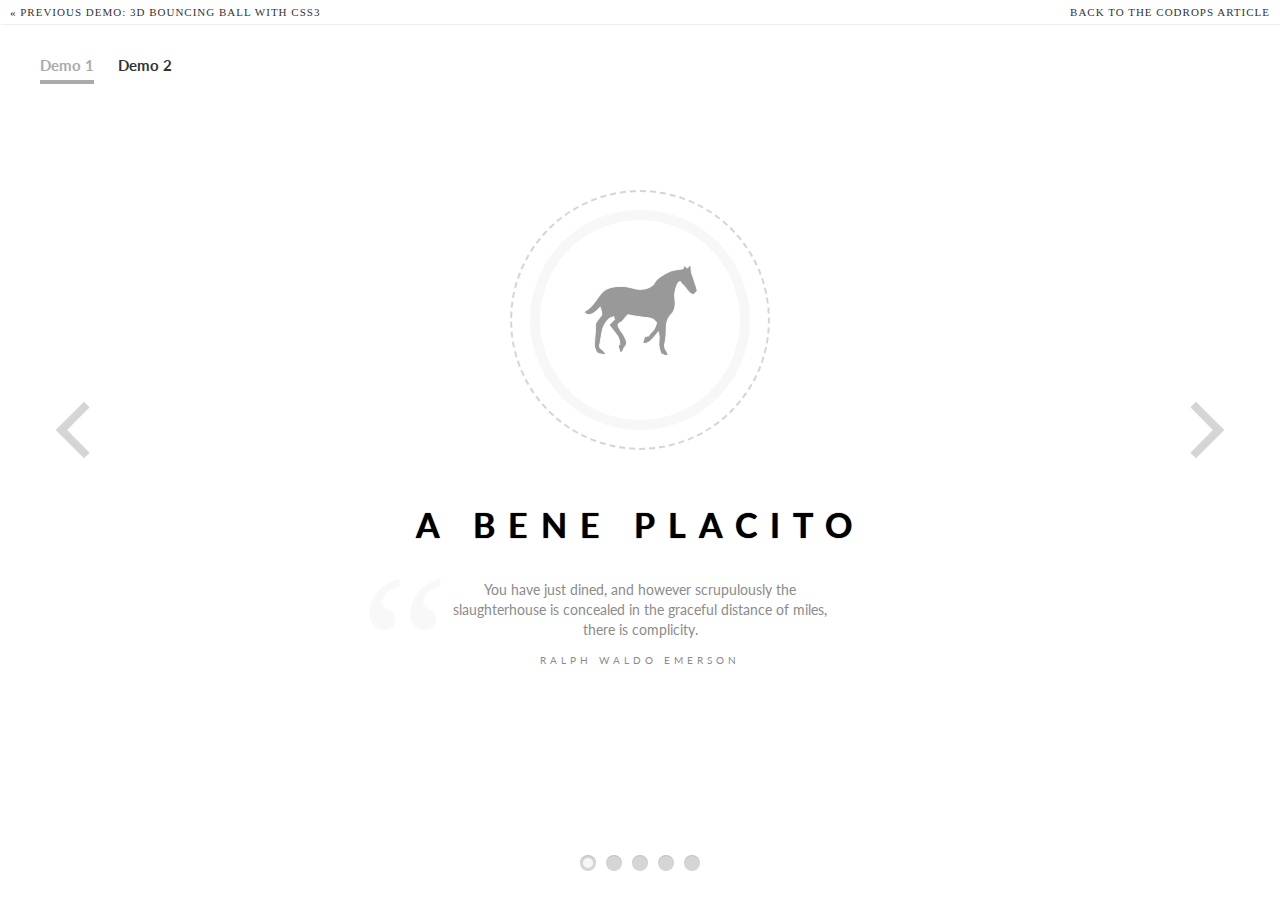
<file: js/FullscreenSlitSlider/index.html>
<!DOCTYPE html>
<html lang="en">
    <head>
		<meta charset="UTF-8" />
        <meta http-equiv="X-UA-Compatible" content="IE=edge,chrome=1"> 
        <title>Fullscreen Slit Slider with CSS3 and jQuery</title>
        <meta name="viewport" content="width=device-width, initial-scale=1.0"> 
        <meta name="description" content="Fullscreen Slit Slider with CSS3 and jQuery" />
        <meta name="keywords" content="slit slider, plugin, css3, transitions, jquery, fullscreen, autoplay" />
        <meta name="author" content="Codrops" />
        <link rel="shortcut icon" href="../favicon.ico"> 
		<link rel="stylesheet" type="text/css" href="css/demo.css" />
        <link rel="stylesheet" type="text/css" href="css/style.css" />
        <link rel="stylesheet" type="text/css" href="css/custom.css" />
		<script type="text/javascript" src="js/modernizr.custom.79639.js"></script>
		<noscript>
			<link rel="stylesheet" type="text/css" href="css/styleNoJS.css" />
		</noscript>
    </head>
    <body>
        
        <div class="container demo-1">
		
			<!-- Codrops top bar -->
            <div class="codrops-top clearfix">
                <a href="http://tympanus.net/Tutorials/CSS3BouncingBall/">
                    <strong>&laquo; Previous Demo: </strong>3D Bouncing Ball with CSS3
                </a>
                <span class="right">
                    <a href="http://tympanus.net/codrops/?p=9357">
                        <strong>Back to the Codrops Article</strong>
                    </a>
                </span>
                <div class="clr"></div>
            </div><!--/ Codrops top bar -->

            <nav class="codrops-demos">
				<a class="current-demo" href="index.html">Demo 1</a>
				<a href="index2.html">Demo 2</a>
			</nav>

            <div id="slider" class="sl-slider-wrapper">

				<div class="sl-slider">
				
					<div class="sl-slide bg-1" data-orientation="horizontal" data-slice1-rotation="-25" data-slice2-rotation="-25" data-slice1-scale="2" data-slice2-scale="2">
						<div class="sl-slide-inner">
							<div class="deco" data-icon="H"></div>
							<h2>A bene placito</h2>
							<blockquote><p>You have just dined, and however scrupulously the slaughterhouse is concealed in the graceful distance of miles, there is complicity.</p><cite>Ralph Waldo Emerson</cite></blockquote>
						</div>
					</div>
					
					<div class="sl-slide bg-2" data-orientation="vertical" data-slice1-rotation="10" data-slice2-rotation="-15" data-slice1-scale="1.5" data-slice2-scale="1.5">
						<div class="sl-slide-inner">
							<div class="deco" data-icon="q"></div>
							<h2>Regula aurea</h2>
							<blockquote><p>Until he extends the circle of his compassion to all living things, man will not himself find peace.</p><cite>Albert Schweitzer</cite></blockquote>
						</div>
					</div>
					
					<div class="sl-slide bg-3" data-orientation="horizontal" data-slice1-rotation="3" data-slice2-rotation="3" data-slice1-scale="2" data-slice2-scale="1">
						<div class="sl-slide-inner">
							<div class="deco" data-icon="O"></div>
							<h2>Dum spiro, spero</h2>
							<blockquote><p>Thousands of people who say they 'love' animals sit down once or twice a day to enjoy the flesh of creatures who have been utterly deprived of everything that could make their lives worth living and who endured the awful suffering and the terror of the abattoirs.</p><cite>Dame Jane Morris Goodall</cite></blockquote>
						</div>
					</div>
					
					<div class="sl-slide bg-4" data-orientation="vertical" data-slice1-rotation="-5" data-slice2-rotation="25" data-slice1-scale="2" data-slice2-scale="1">
						<div class="sl-slide-inner">
							<div class="deco" data-icon="I"></div>
							<h2>Donna nobis pacem</h2>
							<blockquote><p>The human body has no more need for cows' milk than it does for dogs' milk, horses' milk, or giraffes' milk.</p><cite>Michael Klaper M.D.</cite></blockquote>
						</div>
					</div>
					
					<div class="sl-slide bg-5" data-orientation="horizontal" data-slice1-rotation="-5" data-slice2-rotation="10" data-slice1-scale="2" data-slice2-scale="1">
						<div class="sl-slide-inner">
							<div class="deco" data-icon="t"></div>
							<h2>Acta Non Verba</h2>
							<blockquote><p>I think if you want to eat more meat you should kill it yourself and eat it raw so that you are not blinded by the hypocrisy of having it processed for you.</p><cite>Margi Clarke</cite></blockquote>
						</div>
					</div>
				</div><!-- /sl-slider -->
				
				<nav id="nav-arrows" class="nav-arrows">
					<span class="nav-arrow-prev">Previous</span>
					<span class="nav-arrow-next">Next</span>
				</nav>

				<nav id="nav-dots" class="nav-dots">
					<span class="nav-dot-current"></span>
					<span></span>
					<span></span>
					<span></span>
					<span></span>
				</nav>

			</div><!-- /slider-wrapper -->

        </div>
		<script type="text/javascript" src="http://ajax.googleapis.com/ajax/libs/jquery/1.8.2/jquery.min.js"></script>
		<script type="text/javascript" src="js/jquery.ba-cond.min.js"></script>
		<script type="text/javascript" src="js/jquery.slitslider.js"></script>
		<script type="text/javascript">	
			$(function() {
			
				var Page = (function() {

					var $navArrows = $( '#nav-arrows' ),
						$nav = $( '#nav-dots > span' ),
						slitslider = $( '#slider' ).slitslider( {
							onBeforeChange : function( slide, pos ) {

								$nav.removeClass( 'nav-dot-current' );
								$nav.eq( pos ).addClass( 'nav-dot-current' );

							}
						} ),

						init = function() {

							initEvents();
							
						},
						initEvents = function() {

							// add navigation events
							$navArrows.children( ':last' ).on( 'click', function() {

								slitslider.next();
								return false;

							} );

							$navArrows.children( ':first' ).on( 'click', function() {
								
								slitslider.previous();
								return false;

							} );

							$nav.each( function( i ) {
							
								$( this ).on( 'click', function( event ) {
									
									var $dot = $( this );
									
									if( !slitslider.isActive() ) {

										$nav.removeClass( 'nav-dot-current' );
										$dot.addClass( 'nav-dot-current' );
									
									}
									
									slitslider.jump( i + 1 );
									return false;
								
								} );
								
							} );

						};

						return { init : init };

				})();

				Page.init();

				/**
				 * Notes: 
				 * 
				 * example how to add items:
				 */

				/*
				
				var $items  = $('<div class="sl-slide sl-slide-color-2" data-orientation="horizontal" data-slice1-rotation="-5" data-slice2-rotation="10" data-slice1-scale="2" data-slice2-scale="1"><div class="sl-slide-inner bg-1"><div class="sl-deco" data-icon="t"></div><h2>some text</h2><blockquote><p>bla bla</p><cite>Margi Clarke</cite></blockquote></div></div>');
				
				// call the plugin's add method
				ss.add($items);

				*/
			
			});
		</script>
	</body>
</html>
</file>
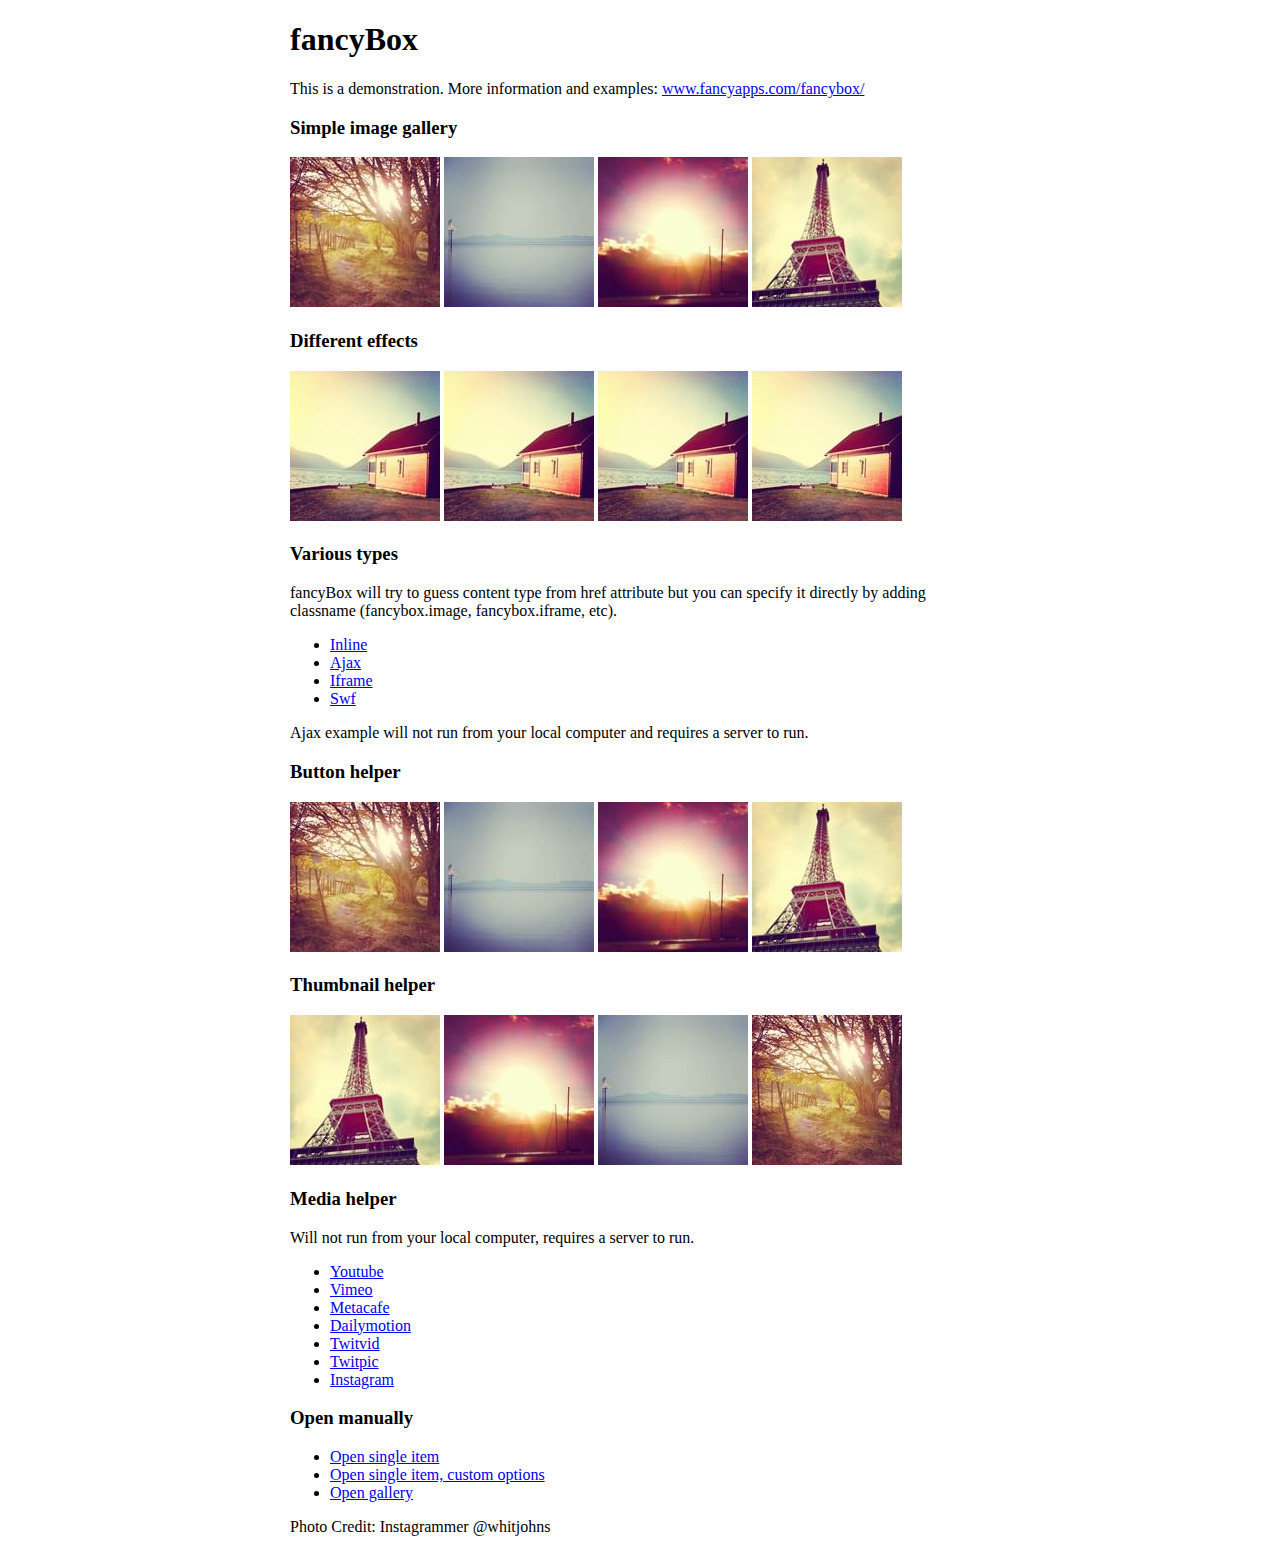
<file: js/fancybox/demo/index.html>
<!DOCTYPE html>
<html>
<head>
	<title>fancyBox - Fancy jQuery Lightbox Alternative | Demonstration</title>
	<meta http-equiv="Content-Type" content="text/html; charset=UTF-8" />

	<!-- Add jQuery library -->
	<script type="text/javascript" src="../lib/jquery-1.10.1.min.js"></script>

	<!-- Add mousewheel plugin (this is optional) -->
	<script type="text/javascript" src="../lib/jquery.mousewheel-3.0.6.pack.js"></script>

	<!-- Add fancyBox main JS and CSS files -->
	<script type="text/javascript" src="../source/jquery.fancybox.js?v=2.1.5"></script>
	<link rel="stylesheet" type="text/css" href="../source/jquery.fancybox.css?v=2.1.5" media="screen" />

	<!-- Add Button helper (this is optional) -->
	<link rel="stylesheet" type="text/css" href="../source/helpers/jquery.fancybox-buttons.css?v=1.0.5" />
	<script type="text/javascript" src="../source/helpers/jquery.fancybox-buttons.js?v=1.0.5"></script>

	<!-- Add Thumbnail helper (this is optional) -->
	<link rel="stylesheet" type="text/css" href="../source/helpers/jquery.fancybox-thumbs.css?v=1.0.7" />
	<script type="text/javascript" src="../source/helpers/jquery.fancybox-thumbs.js?v=1.0.7"></script>

	<!-- Add Media helper (this is optional) -->
	<script type="text/javascript" src="../source/helpers/jquery.fancybox-media.js?v=1.0.6"></script>

	<script type="text/javascript" href="fancybox.js"></script>
	<style type="text/css">
		.fancybox-custom .fancybox-skin {
			box-shadow: 0 0 50px #222;
		}

		body {
			max-width: 700px;
			margin: 0 auto;
		}
	</style>
</head>
<body>
	<h1>fancyBox</h1>

	<p>This is a demonstration. More information and examples: <a href="http://fancyapps.com/fancybox/">www.fancyapps.com/fancybox/</a></p>

	<h3>Simple image gallery</h3>
	<p>
		<a class="fancybox" href="1_b.jpg" data-fancybox-group="gallery" title="Lorem ipsum dolor sit amet"><img src="1_s.jpg" alt="" /></a>

		<a class="fancybox" href="2_b.jpg" data-fancybox-group="gallery" title="Etiam quis mi eu elit temp"><img src="2_s.jpg" alt="" /></a>

		<a class="fancybox" href="3_b.jpg" data-fancybox-group="gallery" title="Cras neque mi, semper leon"><img src="3_s.jpg" alt="" /></a>

		<a class="fancybox" href="4_b.jpg" data-fancybox-group="gallery" title="Sed vel sapien vel sem uno"><img src="4_s.jpg" alt="" /></a>
	</p>

	<h3>Different effects</h3>
	<p>
		<a class="fancybox-effects-a" href="5_b.jpg" title="Lorem ipsum dolor sit amet, consectetur adipiscing elit"><img src="5_s.jpg" alt="" /></a>

		<a class="fancybox-effects-b" href="5_b.jpg" title="Lorem ipsum dolor sit amet, consectetur adipiscing elit"><img src="5_s.jpg" alt="" /></a>

		<a class="fancybox-effects-c" href="5_b.jpg" title="Lorem ipsum dolor sit amet, consectetur adipiscing elit"><img src="5_s.jpg" alt="" /></a>

		<a class="fancybox-effects-d" href="5_b.jpg" title="Lorem ipsum dolor sit amet, consectetur adipiscing elit"><img src="5_s.jpg" alt="" /></a>
	</p>

	<h3>Various types</h3>
	<p>
		fancyBox will try to guess content type from href attribute but you can specify it directly by adding classname (fancybox.image, fancybox.iframe, etc).
	</p>
	<ul>
		<li><a class="fancybox" href="#inline1" title="Lorem ipsum dolor sit amet">Inline</a></li>
		<li><a class="fancybox fancybox.ajax" href="ajax.txt">Ajax</a></li>
		<li><a class="fancybox fancybox.iframe" href="iframe.html">Iframe</a></li>
		<li><a class="fancybox" href="http://www.adobe.com/jp/events/cs3_web_edition_tour/swfs/perform.swf">Swf</a></li>
	</ul>

	<div id="inline1" style="width:400px;display: none;">
		<h3>Etiam quis mi eu elit</h3>
		<p>
			Lorem ipsum dolor sit amet, consectetur adipiscing elit. Etiam quis mi eu elit tempor facilisis id et neque. Nulla sit amet sem sapien. Vestibulum imperdiet porta ante ac ornare. Nulla et lorem eu nibh adipiscing ultricies nec at lacus. Cras laoreet ultricies sem, at blandit mi eleifend aliquam. Nunc enim ipsum, vehicula non pretium varius, cursus ac tortor. Vivamus fringilla congue laoreet. Quisque ultrices sodales orci, quis rhoncus justo auctor in. Phasellus dui eros, bibendum eu feugiat ornare, faucibus eu mi. Nunc aliquet tempus sem, id aliquam diam varius ac. Maecenas nisl nunc, molestie vitae eleifend vel, iaculis sed magna. Aenean tempus lacus vitae orci posuere porttitor eget non felis. Donec lectus elit, aliquam nec eleifend sit amet, vestibulum sed nunc.
		</p>
	</div>

	<p>
		Ajax example will not run from your local computer and requires a server to run.
	</p>

	<h3>Button helper</h3>
	<p>
		<a class="fancybox-buttons" data-fancybox-group="button" href="1_b.jpg"><img src="1_s.jpg" alt="" /></a>

		<a class="fancybox-buttons" data-fancybox-group="button" href="2_b.jpg"><img src="2_s.jpg" alt="" /></a>

		<a class="fancybox-buttons" data-fancybox-group="button" href="3_b.jpg"><img src="3_s.jpg" alt="" /></a>

		<a class="fancybox-buttons" data-fancybox-group="button" href="4_b.jpg"><img src="4_s.jpg" alt="" /></a>
	</p>

	<h3>Thumbnail helper</h3>
	<p>
		<a class="fancybox-thumbs" data-fancybox-group="thumb" href="4_b.jpg"><img src="4_s.jpg" alt="" /></a>

		<a class="fancybox-thumbs" data-fancybox-group="thumb" href="3_b.jpg"><img src="3_s.jpg" alt="" /></a>

		<a class="fancybox-thumbs" data-fancybox-group="thumb" href="2_b.jpg"><img src="2_s.jpg" alt="" /></a>

		<a class="fancybox-thumbs" data-fancybox-group="thumb" href="1_b.jpg"><img src="1_s.jpg" alt="" /></a>
	</p>

	<h3>Media helper</h3>
	<p>
		Will not run from your local computer, requires a server to run.
	</p>

	<ul>
		<li><a class="fancybox-media" href="http://www.youtube.com/watch?v=opj24KnzrWo">Youtube</a></li>
		<li><a class="fancybox-media" href="http://vimeo.com/47480346">Vimeo</a></li>
		<li><a class="fancybox-media" href="http://www.metacafe.com/watch/7635964/">Metacafe</a></li>
		<li><a class="fancybox-media" href="http://www.dailymotion.com/video/xoeylt_electric-guest-this-head-i-hold_music">Dailymotion</a></li>
		<li><a class="fancybox-media" href="http://twitvid.com/QY7MD">Twitvid</a></li>
		<li><a class="fancybox-media" href="http://twitpic.com/7p93st">Twitpic</a></li>
		<li><a class="fancybox-media" href="http://instagr.am/p/IejkuUGxQn">Instagram</a></li>
	</ul>

	<h3>Open manually</h3>
	<ul>
		<li><a id="fancybox-manual-a" href="javascript:;">Open single item</a></li>
		<li><a id="fancybox-manual-b" href="javascript:;">Open single item, custom options</a></li>
		<li><a id="fancybox-manual-c" href="javascript:;">Open gallery</a></li>
	</ul>

	<p>
		Photo Credit: Instagrammer @whitjohns
	</p>
</body>
</html>
</file>
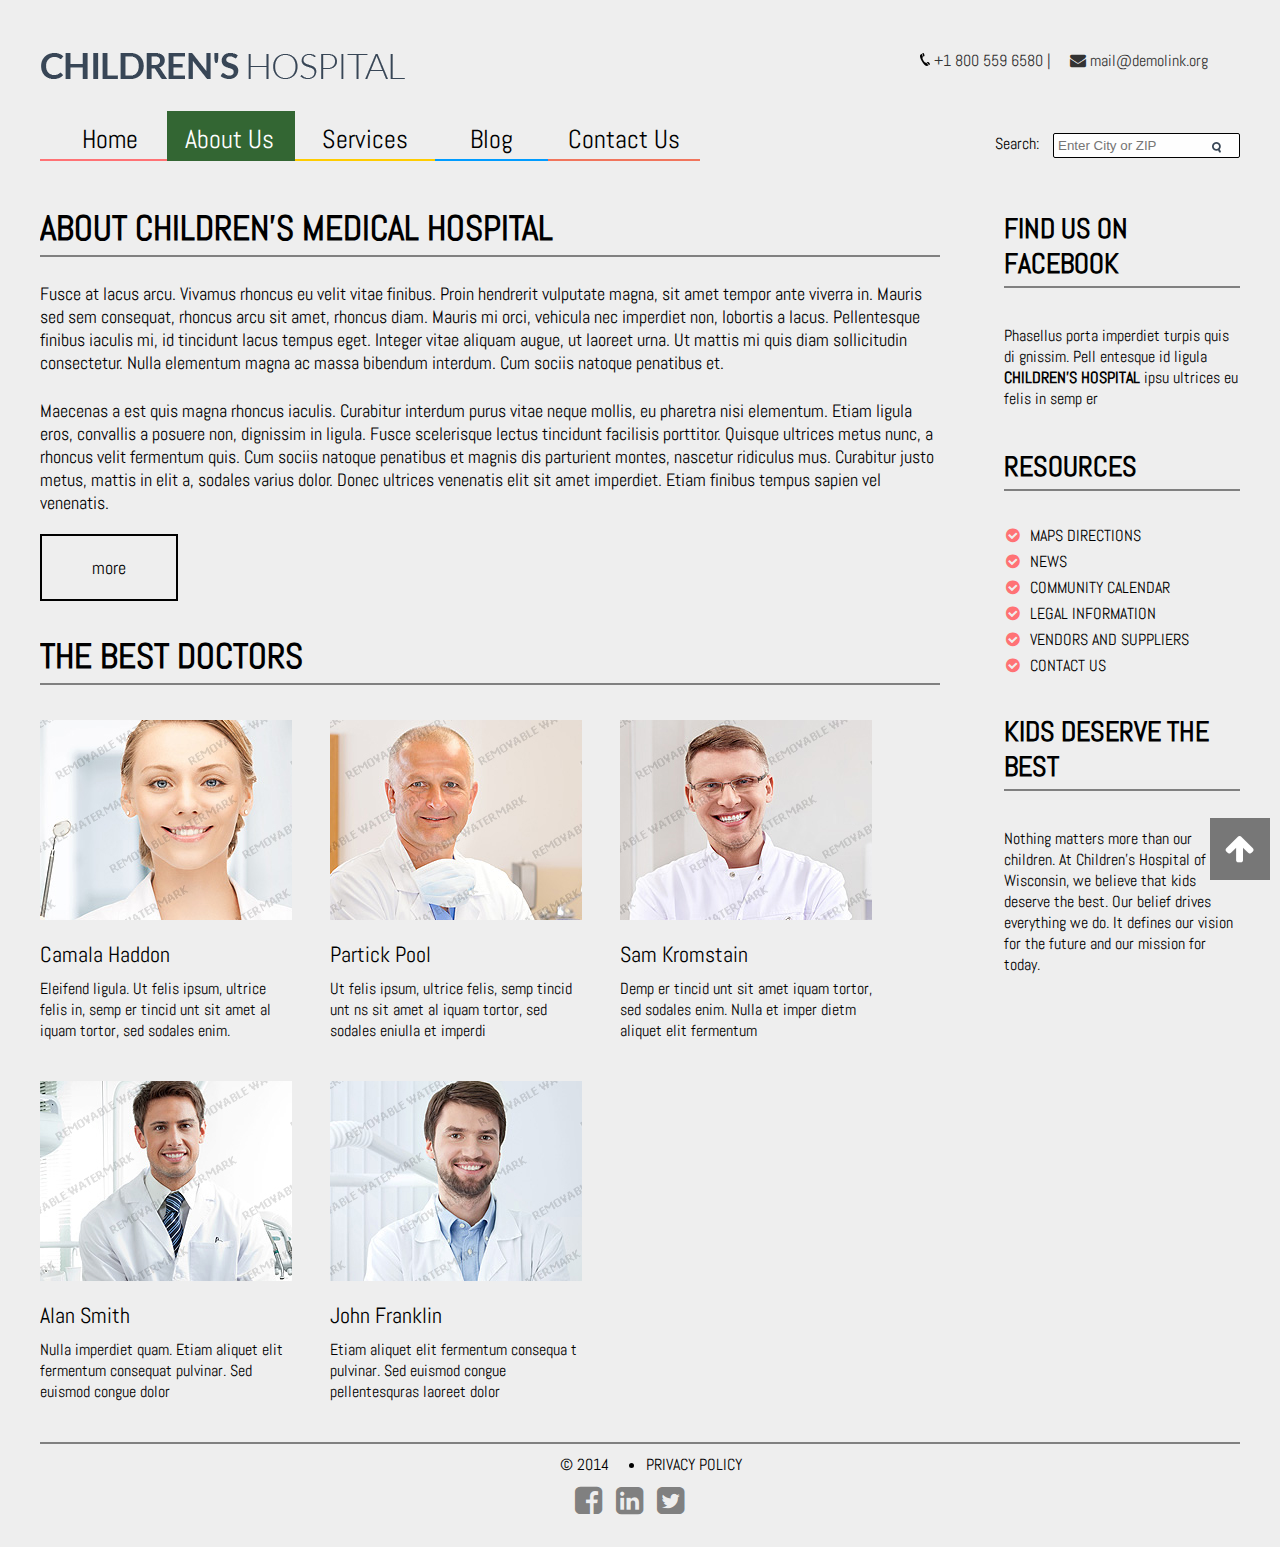
<file: About.html>
<html>
<head>
<title>About Us</title>
<link href="about.css" type="text/css" rel="stylesheet">
<link rel="stylesheet" href="Font/font-awesome-4.2.0/css/font-awesome.min.css">
<script type="text/javascript" src="js/fancybox/lib/jquery-1.10.1.min.js"></script>
<script type="text/javascript" src="js/fancybox/lib/jquery.mousewheel-3.0.6.pack.js"></script>
<script type="text/javascript" src="js/fancybox/source/jquery.fancybox.js"></script>
<link rel="stylesheet" type="text/css" href="js/fancybox/source/jquery.fancybox.css" media="screen" />
<link rel="stylesheet" type="text/css" href="js/fancybox/source/helpers/jquery.fancybox-buttons.css" />
<script type="text/javascript" src="js/fancybox/source/helpers/jquery.fancybox-buttons.js"></script>
<link rel="stylesheet" type="text/css" href="js/fancybox/source/helpers/jquery.fancybox-thumbs.css" />
<script type="text/javascript" src="js/fancybox/source/helpers/jquery.fancybox-thumbs.js"></script>
<script type="text/javascript" src="js/fancybox/source/helpers/jquery.fancybox-media.js"></script>
<script type="text/javascript" src="js/fancybox/fancybox.js"></script>
<link href='http://fonts.googleapis.com/css?family=Abel' rel='stylesheet' type='text/css'>
</head>
<body>
	<div id="wrapper">
    	    	<header>
        	<div id="logo"><a href="Home.html"><img src="images/logo.png"></a></div>
            <div id="contacts">
            	<div id="phone"><img src="images/icon1.png"> +1 800 559 6580 | 
                </div>
                <div id="mail"><a href=""><i class="fa fa-envelope"></i> mail@demolink.org</a>
                </div>
            </div>
        </header>
        
        <menu>
        	<div id="list_menu">
            	<ul>
                	<li><a href="Home.html" id="home">Home</a></li>
                    <li><a href="About.html" id="about">About Us</a>
                    	<ul id="sub1">
                        	<li><a href="">Neque porro</a></li>
                            <li><a href="">Neque porro</a>
                            	<ul id="sub2">
                                	<li><a href="">Neque porro</a></li>
                                    <li><a href="">Neque porro</a></li>
                                    <li><a href="">Neque porro</a></li>
                                    <li><a href="">Neque porro</a></li>
                                </ul>
                            </li>
                            <li><a href="">Neque porro</a></li>
                            <li><a href="">Neque porro</a></li>
                        </ul>
                    </li>
                    <li><a href="Services.html" id="services">Services</a></li>
                    <li><a href="Blog.html" id="blog">Blog</a></li>
                    <li><a href="Contact.html" id="contactus">Contact Us</a></li>
                </ul>
            </div>
            <div id="search">
                <p>Search:</p>
                <div id="search_box">
                    <form action="search.html" method="post">
                        <input type="text" id="searchform" placeholder="Enter City or ZIP">
                        <input type="submit" value="&nbsp;" id="searchbutton">
                     </form>
                </div>
        	</div>
        </menu>
        
        <article>
        	<div id="left">
				<div id="top">
                	<h3>ABOUT CHILDREN'S MEDICAL HOSPITAL</h3>
                    <p>Fusce at lacus arcu. Vivamus rhoncus eu velit vitae finibus. Proin hendrerit vulputate magna, sit amet tempor ante viverra in. Mauris sed sem consequat, rhoncus arcu sit amet, rhoncus diam. Mauris mi orci, vehicula nec imperdiet non, lobortis a lacus. Pellentesque finibus iaculis mi, id tincidunt lacus tempus eget. Integer vitae aliquam augue, ut laoreet urna. Ut mattis mi quis diam sollicitudin consectetur. Nulla elementum magna ac massa bibendum interdum. Cum sociis natoque penatibus et. </p>
                    <p>Maecenas a est quis magna rhoncus iaculis. Curabitur interdum purus vitae neque mollis, eu pharetra nisi elementum. Etiam ligula eros, convallis a posuere non, dignissim in ligula. Fusce scelerisque lectus tincidunt facilisis porttitor. Quisque ultrices metus nunc, a rhoncus velit fermentum quis. Cum sociis natoque penatibus et magnis dis parturient montes, nascetur ridiculus mus. Curabitur justo metus, mattis in elit a, sodales varius dolor. Donec ultrices venenatis elit sit amet imperdiet. Etiam finibus tempus sapien vel venenatis. </p>
                    <a href="">more</a>
                </div>
                
                <div id="bottom">
                	<h3>THE BEST DOCTORS</h3>
                    <div id="line1">
                        <div class="doctor-picture">
                        	<a class="fancybox" data-fancybox-group="gallery" href="images/page2_big1.jpg">
                            <img src="images/page2_img1.jpg"></a>
                            <a href="About.html">Camala Haddon</a>
                            <p>Eleifend ligula. Ut felis ipsum, ultrice felis in, semp er tincid unt sit amet al iquam tortor, sed sodales enim.</p>
                        </div>
                       
                        <div class="doctor-picture">
                            <a class="fancybox" data-fancybox-group="gallery" href="images/page2_big2.jpg">
                            <img src="images/page2_img2.jpg"></a>
                            <a href="About.html">Partick Pool</a>
                            <p>Ut felis ipsum, ultrice felis, semp tincid unt ns sit amet al iquam tortor, sed sodales eniulla et imperdi</p>
                        </div>
                        <div class="doctor-picture">
                            <a class="fancybox" data-fancybox-group="gallery" href="images/page2_big3.jpg">
                            <img src="images/page2_img3.jpg"></a>
                            <a href="About.html">Sam Kromstain</a>
                            <p>Demp er tincid unt sit amet iquam tortor, sed sodales enim. Nulla et imper dietm aliquet elit fermentum</p>
                        </div>  
                    </div>    
                        
                    <div id="line2">
                    	<div class="doctor-picture">
                            <a class="fancybox" data-fancybox-group="gallery" href="images/page2_big4.jpg">
                            <img src="images/page2_img4.jpg"></a>
                            <a href="About.html">Alan Smith</a>
                            <p>Nulla imperdiet quam. Etiam aliquet elit fermentum consequat pulvinar. Sed euismod congue dolor</p>
                        </div>
                        <div class="doctor-picture">
                            <a class="fancybox" data-fancybox-group="gallery" href="images/page2_big5.jpg">
                            <img src="images/page2_img5.jpg"></a>
                             <a href="About.html">John Franklin</a>
                             <p>Etiam aliquet elit fermentum consequa t pulvinar. Sed euismod congue pellentesquras laoreet dolor</p>
                        </div>
                    </div>
                </div>            
            </div>
            <div id="right">
            	<div id="upper">
                	<h3>FIND US ON FACEBOOK</h3>
                    <p>Phasellus porta imperdiet turpis quis di gnissim. Pell entesque id ligula <b>CHILDREN'S HOSPITAL</b> ipsu ultrices eu felis in semp er</p>
                </div>
                <div id="middle">
                	<h3>RESOURCES</h3>
                    <ul>
                    	<li class="fa fa-check-circle"><a href="">MAPS DIRECTIONS</a></li>
                        <li class="fa fa-check-circle"><a href="">NEWS</a></li>
                        <li class="fa fa-check-circle"><a href="">COMMUNITY CALENDAR</a></li>
                        <li class="fa fa-check-circle"><a href="">LEGAL INFORMATION</a></li>
                        <li class="fa fa-check-circle"><a href="">VENDORS AND SUPPLIERS</a></li>
                        <li class="fa fa-check-circle"><a href="">CONTACT US</a></li>
                    </ul>
                </div>
                <div id="lower">
                	<h3>KIDS DESERVE THE BEST</h3>
                    <p>Nothing matters more than our children. At Children's Hospital of Wisconsin, we believe that kids deserve the best. Our belief drives everything we do. It defines our vision for the future and our mission for today.</p>
                </div>
            </div>
        </article>
        <footer>
        	<p>&copy; 2014</p><ul><li>PRIVACY POLICY</li></ul>
            <div id="socmed">
            	<a href=""><i class="fa fa-facebook-square fa-2x"></i></a>
                <a href=""><i class="fa fa-linkedin-square fa-2x"></i></a>
                <a href=""><i class="fa fa-twitter-square fa-2x"></i></a>
            </div>
            <a href="" class="go-top"><i class="fa fa-arrow-up fa-2x"></i></a>
        </footer>
      </div>
      <script>
		$(document).ready(function() {
			// Show or hide the sticky footer button
			$(window).scroll(function() {
				if ($(this).scrollTop() > 400) {
					$('.go-top').fadeIn(400);
				} else {
					$('.go-top').fadeOut(400);
				}
			});
			
			// Animate the scroll to top
			$('.go-top').click(function(event) {
				event.preventDefault();
				
				$('html, body').animate({scrollTop: 0}, 300);
			})
		});
	</script>
</body>
</html>
</file>
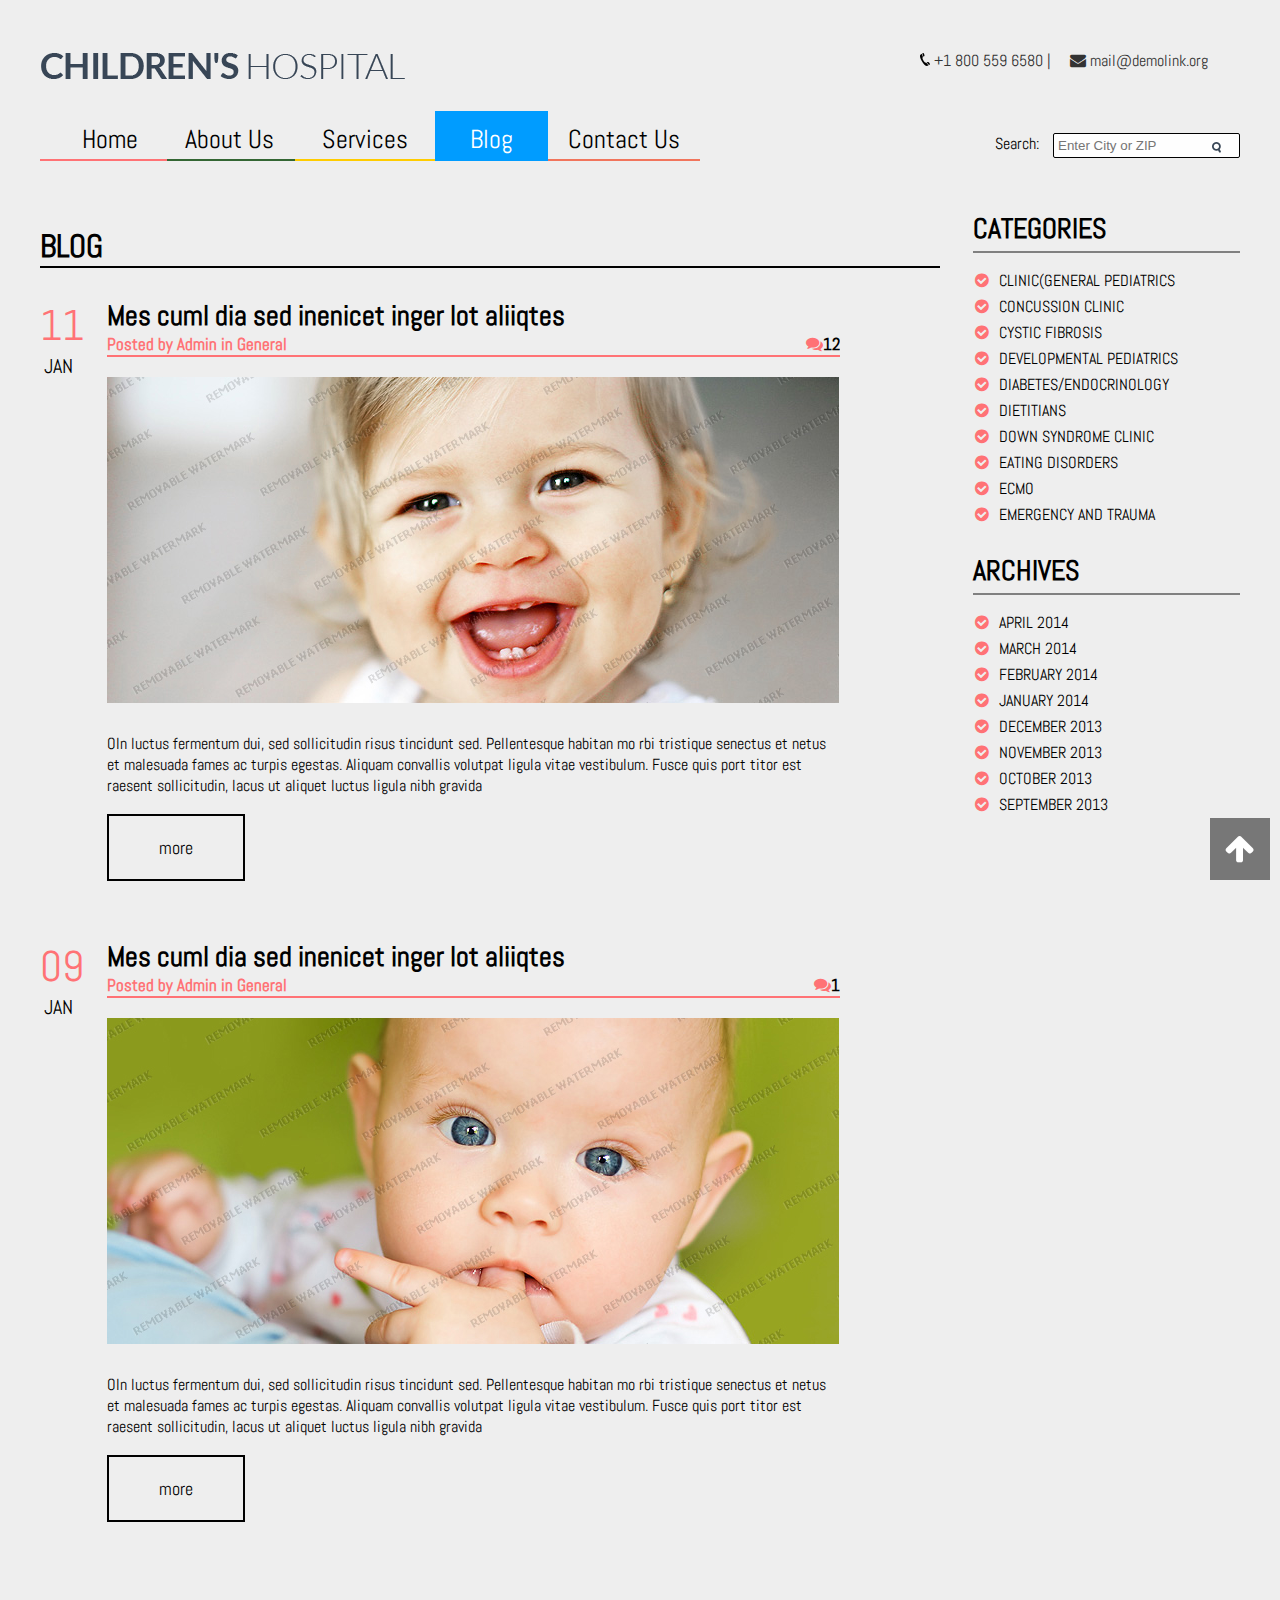
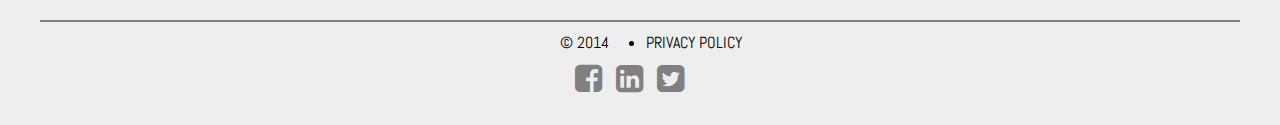
<file: Blog.html>
<html>
<head>
<title>Blog</title>
<link href="Blog.css" type="text/css" rel="stylesheet">
<link rel="stylesheet" href="Font/font-awesome-4.2.0/css/font-awesome.min.css">
<link href='http://fonts.googleapis.com/css?family=Abel' rel='stylesheet' type='text/css'>
</head>
<body>
	<div id="wrapper">
    	    	<header>
        	<div id="logo"><a href="Home.html"><img src="images/logo.png"></a></div>
            <div id="contacts">
            	<div id="phone"><img src="images/icon1.png"> +1 800 559 6580 | 
                </div>
                <div id="mail"><a href=""><i class="fa fa-envelope"></i> mail@demolink.org</a>
                </div>
            </div>
        </header>
        
        <menu>
        	<div id="list_menu">
            	<ul>
                	<li><a href="Home.html" id="home">Home</a></li>
                    <li><a href="About.html" id="about">About Us</a>
                    	<ul id="sub1">
                        	<li><a href="">Neque porro</a></li>
                            <li><a href="">Neque porro</a>
                            	<ul id="sub2">
                                	<li><a href="">Neque porro</a></li>
                                    <li><a href="">Neque porro</a></li>
                                    <li><a href="">Neque porro</a></li>
                                    <li><a href="">Neque porro</a></li>
                                </ul>
                            </li>
                            <li><a href="">Neque porro</a></li>
                            <li><a href="">Neque porro</a></li>
                        </ul>
                    </li>
                    <li><a href="Services.html" id="services">Services</a></li>
                    <li><a href="Blog.html" id="blog">Blog</a></li>
                    <li><a href="Contact.html" id="contactus">Contact Us</a></li>
                </ul>
            </div>
            <div id="search">
                <p>Search:</p>
                <div id="search_box">
                    <form action="search.html" method="post">
                        <input type="text" id="searchform" placeholder="Enter City or ZIP">
                        <input type="submit" value="&nbsp;" id="searchbutton">
                     </form>
                </div>
        	</div>
        </menu>
        
          <article>
          	<div id="left">
            	<h2>BLOG</h2>
            	<div class="box">
                	<div class="date">
                    	<div class="day">11</div>
                        <div class="month">JAN</div>
                    </div>
                    <div class="content">
                    	<h3>Mes cuml dia sed inenicet inger lot aliiqtes</h3>
                        <div class="line2">
                            <h4>
                            	Posted by Admin in General
                            	<span><i class="fa fa-comments"></i>12</span>
                            </h4>
                        </div>
                        <img src="images/page4_img1.jpg">
                        <p>OIn luctus fermentum dui, sed sollicitudin risus tincidunt sed. Pellentesque habitan mo rbi tristique senectus et netus et malesuada fames ac turpis egestas. Aliquam convallis volutpat ligula vitae vestibulum. Fusce quis port titor est raesent sollicitudin, lacus ut aliquet luctus ligula nibh gravida</p>
                        <a href="">more</a>	
                    </div>
                </div>
                <div class="box">
                	<div class="date">
                    	<div class="day">09</div>
                        <div class="month">JAN</div>
                    </div>
                    <div class="content">
                    	<h3>Mes cuml dia sed inenicet inger lot aliiqtes</h3>
                         <div class="line2">
                            <h4>
                            	Posted by Admin in General
                            	<span><i class="fa fa-comments"></i>1</span>
                            </h4>
                        </div>
                        <img src="images/page4_img2.jpg">
                        <p>OIn luctus fermentum dui, sed sollicitudin risus tincidunt sed. Pellentesque habitan mo rbi tristique senectus et netus et malesuada fames ac turpis egestas. Aliquam convallis volutpat ligula vitae vestibulum. Fusce quis port titor est raesent sollicitudin, lacus ut aliquet luctus ligula nibh gravida</p>
                        <a href="">more</a>	
                    </div>
                </div>
            </div>
            <div id="right">
            	<div class="list">
                	<h3>CATEGORIES</h3>
                        <ul>
                            <li class="fa fa-check-circle"><a href="">CLINIC(GENERAL PEDIATRICS</a></li>
                            <li class="fa fa-check-circle"><a href="">CONCUSSION CLINIC</a></li>
                            <li class="fa fa-check-circle"><a href="">CYSTIC FIBROSIS</a></li>
                            <li class="fa fa-check-circle"><a href="">DEVELOPMENTAL PEDIATRICS</a></li>
                            <li class="fa fa-check-circle"><a href="">DIABETES/ENDOCRINOLOGY</a></li>
                            <li class="fa fa-check-circle"><a href="">DIETITIANS</a></li>
                            <li class="fa fa-check-circle"><a href="">DOWN SYNDROME CLINIC</a></li>
                            <li class="fa fa-check-circle"><a href="">EATING DISORDERS</a></li>
                            <li class="fa fa-check-circle"><a href="">ECMO</a></li>
                            <li class="fa fa-check-circle"><a href="">EMERGENCY AND TRAUMA</a></li>
                        </ul>
                </div>
                <div class="list">
                	<h3>ARCHIVES</h3>
                    <ul>
                        <li class="fa fa-check-circle"><a href="">APRIL 2014</a></li>
                        <li class="fa fa-check-circle"><a href="">MARCH 2014</a></li>
                        <li class="fa fa-check-circle"><a href="">FEBRUARY 2014</a></li>
                        <li class="fa fa-check-circle"><a href="">JANUARY 2014</a></li>
                        <li class="fa fa-check-circle"><a href="">DECEMBER 2013</a></li>
                        <li class="fa fa-check-circle"><a href="">NOVEMBER 2013</a></li>
                        <li class="fa fa-check-circle"><a href="">OCTOBER 2013</a></li>
                        <li class="fa fa-check-circle"><a href="">SEPTEMBER 2013</a></li>
                    </ul>
                </div>
            </div>
          </article>
        
		<footer>
        	<p>&copy; 2014</p><ul><li>PRIVACY POLICY</li></ul>
            <div id="socmed">
            	<a href=""><i class="fa fa-facebook-square fa-2x"></i></a>
                <a href=""><i class="fa fa-linkedin-square fa-2x"></i></a>
                <a href=""><i class="fa fa-twitter-square fa-2x"></i></a>
            </div>
            <a href="" class="go-top"><i class="fa fa-arrow-up fa-2x"></i></a>
        </footer>
      </div>
      <script type="text/javascript" src="http://ajax.googleapis.com/ajax/libs/jquery/1.8.2/jquery.min.js">		</script>
      <script>
		$(document).ready(function() {
			// Show or hide the sticky footer button
			$(window).scroll(function() {
				if ($(this).scrollTop() > 400) {
					$('.go-top').fadeIn(400);
				} else {
					$('.go-top').fadeOut(400);
				}
			});
			
			// Animate the scroll to top
			$('.go-top').click(function(event) {
				event.preventDefault();
				
				$('html, body').animate({scrollTop: 0}, 300);
			})
		});
	</script>
</body>
</html>
</file>
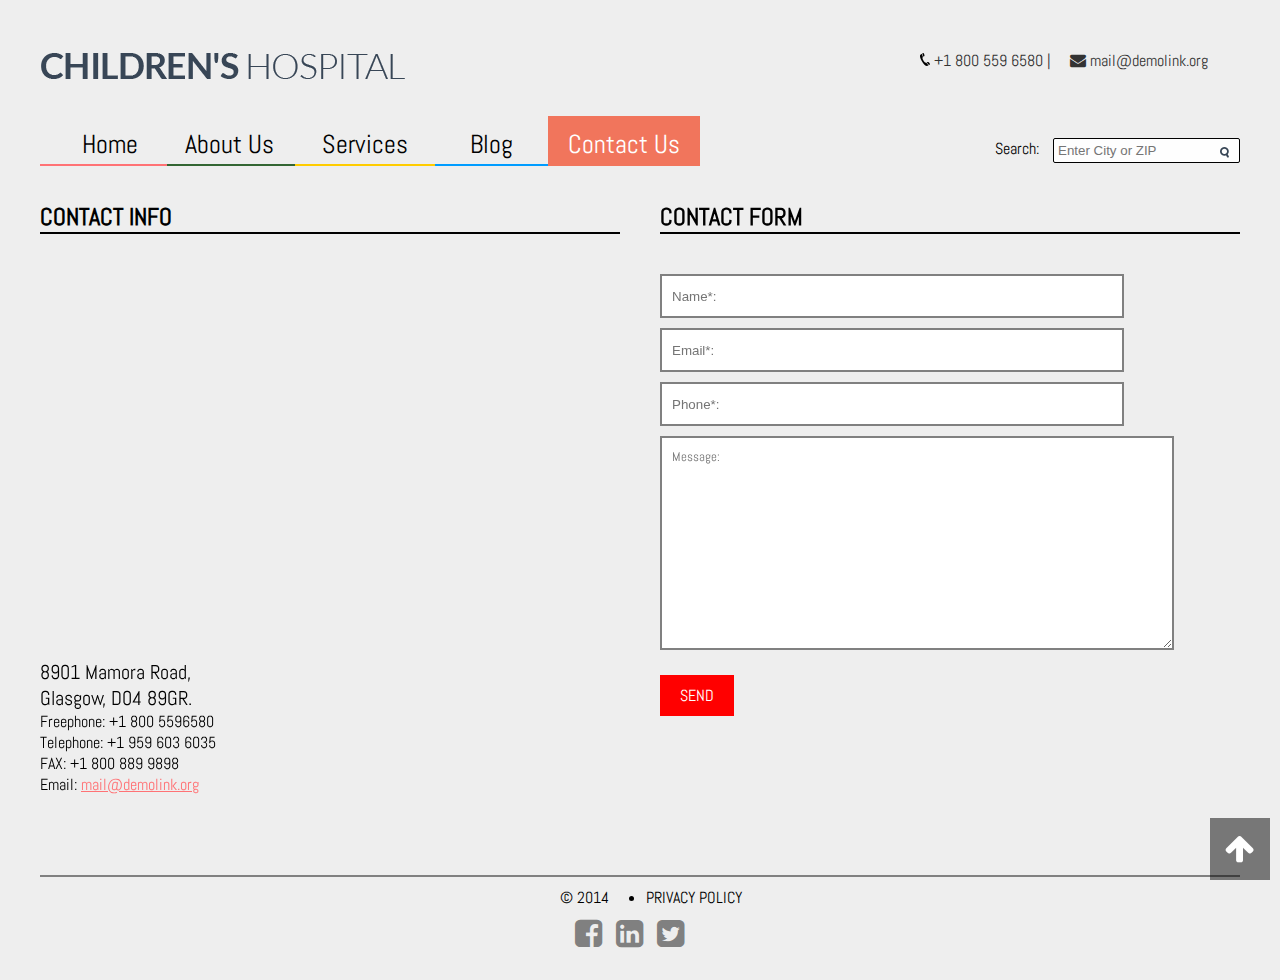
<file: contact.html>
<!doctype html>
<html>
<head>
    <title>Contact Us</title>
    <link href="contact.css" type="text/css" rel="stylesheet">
    <link rel="stylesheet" href="Font/font-awesome-4.2.0/css/font-awesome.min.css">
    <link href='http://fonts.googleapis.com/css?family=Abel' rel='stylesheet' type='text/css'>
</head>
<body>
	<div id="wrapper">
    	<header>
        	<div id="logo"><a href="Home.html"><img src="images/logo.png"></a></div>
            <div id="contacts">
            	<div id="phone"><img src="images/icon1.png"> +1 800 559 6580 | 
                </div>
                <div id="mail"><a href=""><i class="fa fa-envelope"></i> mail@demolink.org</a>
                </div>
            </div>
        </header>
        <menu>
        	<div id="list_menu">
            	<ul>
                	<li><a href="Home.html" id="home">Home</a></li>
                    <li><a href="About.html" id="about">About Us</a>
                    	<ul id="sub1">
                        	<li><a href="">Neque porro</a></li>
                            <li><a href="">Neque porro</a>
                            	<ul id="sub2">
                                	<li><a href="">Neque porro</a></li>
                                    <li><a href="">Neque porro</a></li>
                                    <li><a href="">Neque porro</a></li>
                                    <li><a href="">Neque porro</a></li>
                                </ul>
                            </li>
                            <li><a href="">Neque porro</a></li>
                            <li><a href="">Neque porro</a></li>
                        </ul>
                    </li>
                    <li><a href="Services.html" id="services">Services</a></li>
                    <li><a href="Blog.html" id="blog">Blog</a></li>
                    <li><a href="Contact.html" id="contactus">Contact Us</a></li>
                </ul>
            </div>
            <div id="search">
        	<p>Search:</p>
        	<div id="search_box">
        		<form action="search.html" method="post">
                	<input type="text" id="searchform" placeholder="Enter City or ZIP">
                    <input type="submit" value="&nbsp;" id="searchbutton">
                 </form>
            </div>
        </div>
        </menu>
        
        <article>
        	<div id="left">
            	<h2>CONTACT INFO</h2>
                <iframe src="https://www.google.com/maps/embed?pb=!1m14!1m8!1m3!1d5791.314459817234!2d-80.5269784!3d43.4677528!3m2!1i1024!2i768!4f13.1!3m3!1m2!1s0x882bf1565ffe672b%3A0x5037b28c7231d90!2sWaterloo%2C+ON%2C+Canada!5e0!3m2!1sen!2sid!4v1409816981736" width="500" height="350" frameborder="0" style="border:0"></iframe>
            	<div id="address">
                	<div id="alamat">
                    	<span>8901 Mamora Road,</span>
                   		<span>Glasgow, D04 89GR.</span>
                    </div>
                    <div id="contact">
                    	<span>Freephone: +1 800 5596580</span>
                    	<span>Telephone: +1 959 603 6035</span>
                    	<span>FAX:       +1 800 889 9898 </span>
                    	<span>Email: <a href="">mail@demolink.org</a></span>
                    </div>
                </div>
            </div>
            <div id="right">
            	<h2>CONTACT FORM</h2>
            	<form action="" method="post">
                	<input type="text" class="name" placeholder="Name*:" required>
                    <input type="email" class="name" placeholder="Email*:" required>
                    <input type="text" class="name" placeholder="Phone*:" required>
                    <textarea placeholder="Message:"></textarea>
                </form>
                <a href="">SEND</a>
            </div>
        </article>
        
         <footer>
        	<p>&copy; 2014</p><ul><li>PRIVACY POLICY</li></ul>
            <div id="socmed">
            	<a href=""><i class="fa fa-facebook-square fa-2x"></i></a>
                <a href=""><i class="fa fa-linkedin-square fa-2x"></i></a>
                <a href=""><i class="fa fa-twitter-square fa-2x"></i></a>
            </div>
            <a href="" class="go-top"><i class="fa fa-arrow-up fa-2x"></i></a>
        </footer>
    </div>
    <script type="text/javascript" src="http://ajax.googleapis.com/ajax/libs/jquery/1.8.2/jquery.min.js"></script>
	<script>
    $(document).ready(function() {
        // Show or hide the sticky footer button
        $(window).scroll(function() {
            if ($(this).scrollTop() > 200) {
                $('.go-top').fadeIn(200);
            } else {
                $('.go-top').fadeOut(200);
            }
        });
        
        // Animate the scroll to top
        $('.go-top').click(function(event) {
            event.preventDefault();
            
            $('html, body').animate({scrollTop: 0}, 300);
        })
    });
	</script>
</body>
</html>
</file>
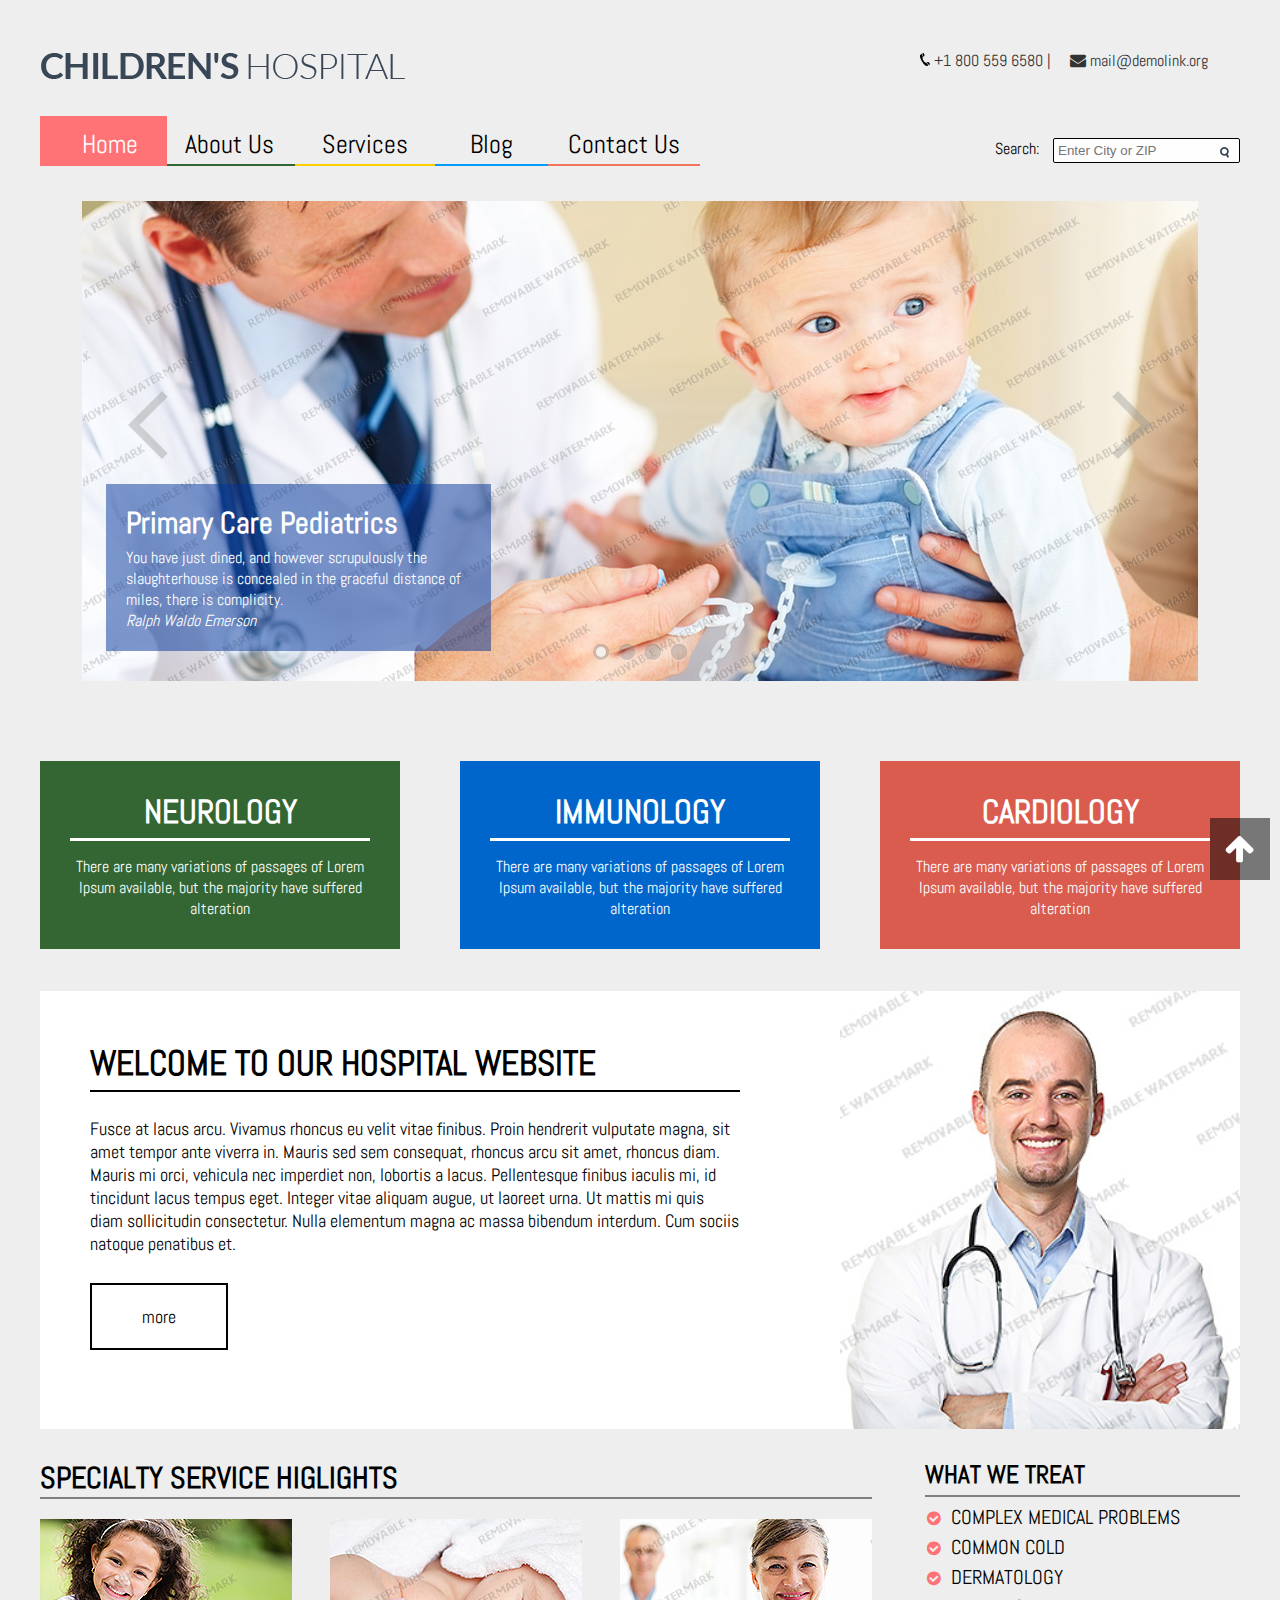
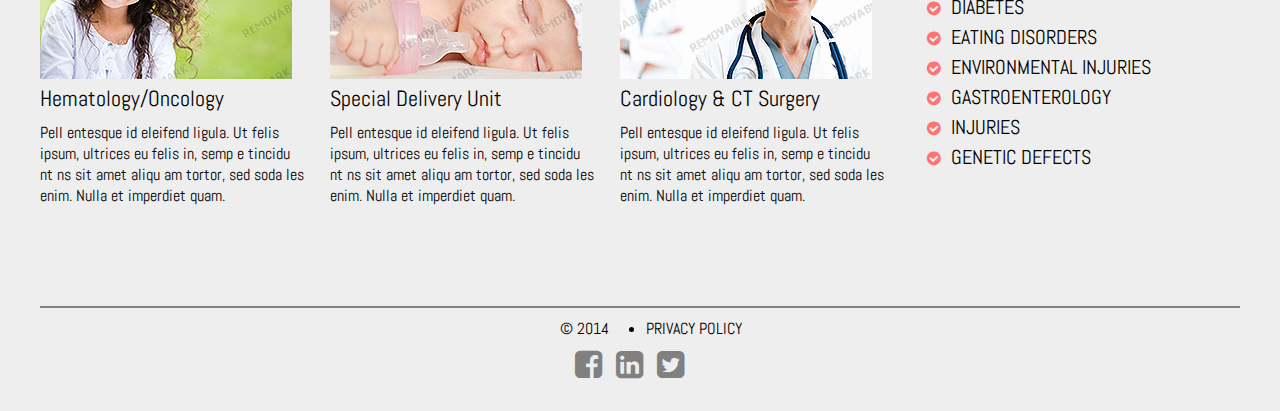
<file: Home.html>
<!doctype html>
<html>
<head>
<meta charset="utf-8">
<title>Home</title>
<link href="home.css" type="text/css" rel="stylesheet">
<link rel="stylesheet" href="Font/font-awesome-4.2.0/css/font-awesome.min.css">
<link rel="stylesheet" type="text/css" href="js/FullscreenSlitSlider/css/style.css" />
<link rel="stylesheet" type="text/css" href="js/FullscreenSlitSlider/css/custom.css" />
<link href='http://fonts.googleapis.com/css?family=Abel' rel='stylesheet' type='text/css'>
<script type="text/javascript" src="js/FullscreenSlitSlider/js/modernizr.custom.79639.js"></script>
<noscript>
	<link rel="stylesheet" type="text/css" href="js/FullscreenSlitSlider/css/styleNoJS.css" />
</noscript>
</head>
<body>
	<div id="wrapper">
    	<header>
        	<div id="logo"><a href="Home.html"><img src="images/logo.png"></a></div>
            <div id="contacts">
            	<div id="phone"><img src="images/icon1.png"> +1 800 559 6580 | 
                </div>
                <div id="mail"><a href=""><i class="fa fa-envelope"></i> mail@demolink.org</a>
                </div>
            </div>
        </header>
        <menu>
        	<div id="list_menu">
            	<ul>
                	<li><a href="Home.html" id="home">Home</a></li>
                    <li><a href="About.html" id="about">About Us</a>
                    	<ul id="sub1">
                        	<li><a href="">Neque porro</a></li>
                            <li><a href="">Neque porro</a>
                            	<ul id="sub2">
                                	<li><a href="">Neque porro</a></li>
                                    <li><a href="">Neque porro</a></li>
                                    <li><a href="">Neque porro</a></li>
                                    <li><a href="">Neque porro</a></li>
                                </ul>
                            </li>
                            <li><a href="">Neque porro</a></li>
                            <li><a href="">Neque porro</a></li>
                        </ul>
                    </li>
                    <li><a href="Services.html" id="services">Services</a></li>
                    <li><a href="Blog.html" id="blog">Blog</a></li>
                    <li><a href="Contact.html" id="contactus">Contact Us</a></li>
                </ul>
            </div>
            <div id="search">
        	<p>Search:</p>
        	<div id="search_box">
        		<form action="search.html" method="post">
                	<input type="text" id="searchform" placeholder="Enter City or ZIP">
                    <input type="submit" value="&nbsp;" id="searchbutton">
                 </form>
            </div>
        </div>
        </menu>
        	<div id="slider" class="sl-slider-wrapper">

				<div class="sl-slider">
				
					<div class="sl-slide bg-1" data-orientation="horizontal" data-slice1-rotation="-25" data-slice2-rotation="-25" data-slice1-scale="2" data-slice2-scale="2">
						<div class="sl-slide-inner">
							<div class="deco" data-icon="H">
                            	<img src="images/slide1.jpg">
                            </div>
                            <div class="option">
                                <h2><a href="">Primary Care Pediatrics</a></h2>
                                <blockquote><p>You have just dined, and however scrupulously the slaughterhouse is concealed in the graceful distance of miles, there is complicity.</p><cite>Ralph Waldo Emerson</cite></blockquote>
                            </div>
						</div>
					</div>
					
					<div class="sl-slide bg-2" data-orientation="vertical" data-slice1-rotation="10" data-slice2-rotation="-15" data-slice1-scale="1.5" data-slice2-scale="1.5">
						<div class="sl-slide-inner">
							<div class="deco" data-icon="H">
                            	<img src="images/slide2.jpg">
                            </div>
                            <div class="option">
                                <h2><a href="">Primary Care Pediatrics</a></h2>
                                <blockquote><p>You have just dined, and however scrupulously the slaughterhouse is concealed in the graceful distance of miles, there is complicity.</p></blockquote>
                            </div>
						</div>
					</div>
					
					<div class="sl-slide bg-3" data-orientation="horizontal" data-slice1-rotation="3" data-slice2-rotation="3" data-slice1-scale="2" data-slice2-scale="1">
						<div class="sl-slide-inner">
							<div class="deco" data-icon="H">
                            	<img src="images/slide3.jpg">
                            </div>
                            <div class="option">
                                <h2><a href="">Primary Care Pediatrics</a></h2>
                                <blockquote><p>You have just dined, and however scrupulously the slaughterhouse is concealed in the graceful distance of miles, there is complicity.</p></blockquote>
                            </div>
						</div>
					</div>
					
					<div class="sl-slide bg-4" data-orientation="vertical" data-slice1-rotation="-5" data-slice2-rotation="25" data-slice1-scale="2" data-slice2-scale="1">
						<div class="sl-slide-inner">
							<div class="deco" data-icon="H">
                            	<img src="images/slide4.jpg">
                            </div>
                            <div class="option">
                                <h2><a href="">Primary Care Pediatrics</a></h2>
                                <blockquote><p>You have just dined, and however scrupulously the slaughterhouse is concealed in the graceful distance of miles, there is complicity.</p></blockquote>
                            </div>
						</div>
					</div>
					
				</div><!-- /sl-slider -->
				
				<nav id="nav-arrows" class="nav-arrows">
					<span class="nav-arrow-prev">Previous</span>
					<span class="nav-arrow-next">Next</span>
				</nav>

				<nav id="nav-dots" class="nav-dots">
					<span class="nav-dot-current"></span>
					<span></span>
					<span></span>
					<span></span>
				</nav>

			</div><!-- /slider-wrapper -->

        <article>
        	<div id="content-top">
                <div id="top-left">
                    <div id="neuro">
                      <h3><a href="">NEUROLOGY</a></h3>
                        <p>There are many variations of passages of Lorem Ipsum available, but the majority have suffered alteration</p>
                    </div>
               	  <div id="immune">
                        <h3><a href="">IMMUNOLOGY</a></h3>
                        <p>There are many variations of passages of Lorem Ipsum available, but the majority have suffered alteration</p>
                   </div>
                </div>
                <div id="top-right">
                	<h3><a href="">CARDIOLOGY</a></h3>
                    <p>There are many variations of passages of Lorem Ipsum available, but the majority have suffered alteration</p>
                </div>
        	</div>
            <div id="content-middle">
            	<div id="middle-left">
                	<h3>WELCOME TO OUR HOSPITAL WEBSITE</h3>
                    <p>Fusce at lacus arcu. Vivamus rhoncus eu velit vitae finibus. Proin hendrerit vulputate magna, sit amet tempor ante viverra in. Mauris sed sem consequat, rhoncus arcu sit amet, rhoncus diam. Mauris mi orci, vehicula nec imperdiet non, lobortis a lacus. Pellentesque finibus iaculis mi, id tincidunt lacus tempus eget. Integer vitae aliquam augue, ut laoreet urna. Ut mattis mi quis diam sollicitudin consectetur. Nulla elementum magna ac massa bibendum interdum. Cum sociis natoque penatibus et. </p>
                    <a href="">more</a>
                </div>
                <div id="middle-right">
                	<img src="images/page1_img4.jpg">
                </div>
            </div>
            <div id="content-bottom">
            	<div id="bottom-left">
                	<h3>SPECIALTY SERVICE HIGLIGHTS</h3>
                  <div class="images-bottom">
                        <div class="gambar">
                            <img src="images/page1_img1.jpg">
                        </div>
                        <div class="gambar">
                            <img src="images/page1_img2.jpg">
                        </div>
                           <div class="gambar">
                         <img src="images/page1_img3.jpg">
                        </div>
                    </div>
                    <div class="tulisan">
                        <div class="writing">
                        	<a href="">Hematology/Oncology</a>
                            <p>Pell entesque id eleifend ligula. Ut felis ipsum, ultrices eu felis in, semp e tincidu nt ns sit amet aliqu am tortor, sed soda les enim. Nulla et imperdiet quam.</p>
                        </div>
                        <div class="writing">
                        	<a href="">Special Delivery Unit</a>
                            <p>Pell entesque id eleifend ligula. Ut felis ipsum, ultrices eu felis in, semp e tincidu nt ns sit amet aliqu am tortor, sed soda les enim. Nulla et imperdiet quam.</p>
                        </div>
                           <div class="writing">
                           		<a href="">Cardiology & CT Surgery</a>
                         		<p>Pell entesque id eleifend ligula. Ut felis ipsum, ultrices eu felis in, semp e tincidu nt ns sit amet aliqu am tortor, sed soda les enim. Nulla et imperdiet quam.</p>
                        </div>
                    </div>
                </div>
                <div id="bottom-right">
                	<h3>WHAT WE TREAT</h3>
                    <ul>
                    	<li class="fa fa-check-circle"><a href="">COMPLEX MEDICAL PROBLEMS</a></li>
                        <li class="fa fa-check-circle"><a href="">COMMON COLD</a></li>
                        <li class="fa fa-check-circle"><a href="">DERMATOLOGY</a></li>
                        <li class="fa fa-check-circle"><a href="">DIABETES</a></li>
                        <li class="fa fa-check-circle"><a href="">EATING DISORDERS</a></li>
                        <li class="fa fa-check-circle"><a href="">ENVIRONMENTAL INJURIES</a></li>
                        <li class="fa fa-check-circle"><a href="">GASTROENTEROLOGY</a></li>
                        <li class="fa fa-check-circle"><a href="">INJURIES</a></li>
                        <li class="fa fa-check-circle"><a href="">GENETIC DEFECTS</a></li>
                    </ul>
                </div>
            </div>
        </article>
        <footer>
        	<p>&copy; 2014</p><ul><li>PRIVACY POLICY</li></ul>
            <div id="socmed">
            	<a href=""><i class="fa fa-facebook-square fa-2x"></i></a>
                <a href=""><i class="fa fa-linkedin-square fa-2x"></i></a>
                <a href=""><i class="fa fa-twitter-square fa-2x"></i></a>
            </div>
            <a href="" class="go-top"><i class="fa fa-arrow-up fa-2x"></i></a>
        </footer>
    </div>
    <script type="text/javascript" src="http://ajax.googleapis.com/ajax/libs/jquery/1.8.2/jquery.min.js"></script>
		<script type="text/javascript" src="js/FullscreenSlitSlider/js/jquery.ba-cond.min.js"></script>
		<script type="text/javascript" src="js/FullscreenSlitSlider/js/jquery.slitslider.js"></script>
		<script type="text/javascript">	
			$(function() {
			
				var Page = (function() {

					var $navArrows = $( '#nav-arrows' ),
						$nav = $( '#nav-dots > span' ),
						slitslider = $( '#slider' ).slitslider( {
							onBeforeChange : function( slide, pos ) {

								$nav.removeClass( 'nav-dot-current' );
								$nav.eq( pos ).addClass( 'nav-dot-current' );

							}
						} ),

						init = function() {

							initEvents();
							
						},
						initEvents = function() {

							// add navigation events
							$navArrows.children( ':last' ).on( 'click', function() {

								slitslider.next();
								return false;

							} );

							$navArrows.children( ':first' ).on( 'click', function() {
								
								slitslider.previous();
								return false;

							} );

							$nav.each( function( i ) {
							
								$( this ).on( 'click', function( event ) {
									
									var $dot = $( this );
									
									if( !slitslider.isActive() ) {

										$nav.removeClass( 'nav-dot-current' );
										$dot.addClass( 'nav-dot-current' );
									
									}
									
									slitslider.jump( i + 1 );
									return false;
								
								} );
								
							} );

						};

						return { init : init };

				})();

				Page.init();

				/**
				 * Notes: 
				 * 
				 * example how to add items:
				 */

				/*
				
				var $items  = $('<div class="sl-slide sl-slide-color-2" data-orientation="horizontal" data-slice1-rotation="-5" data-slice2-rotation="10" data-slice1-scale="2" data-slice2-scale="1"><div class="sl-slide-inner bg-1"><div class="sl-deco" data-icon="t"></div><h2>some text</h2><blockquote><p>bla bla</p><cite>Margi Clarke</cite></blockquote></div></div>');
				
				// call the plugin's add method
				ss.add($items);

				*/
			
			});
		</script>
        <script>
		$(document).ready(function() {
			// Show or hide the sticky footer button
			$(window).scroll(function() {
				if ($(this).scrollTop() > 200) {
					$('.go-top').fadeIn(200);
				} else {
					$('.go-top').fadeOut(200);
				}
			});
			
			// Animate the scroll to top
			$('.go-top').click(function(event) {
				event.preventDefault();
				
				$('html, body').animate({scrollTop: 0}, 300);
			})
		});
	</script>
</body>
</html>
</file>
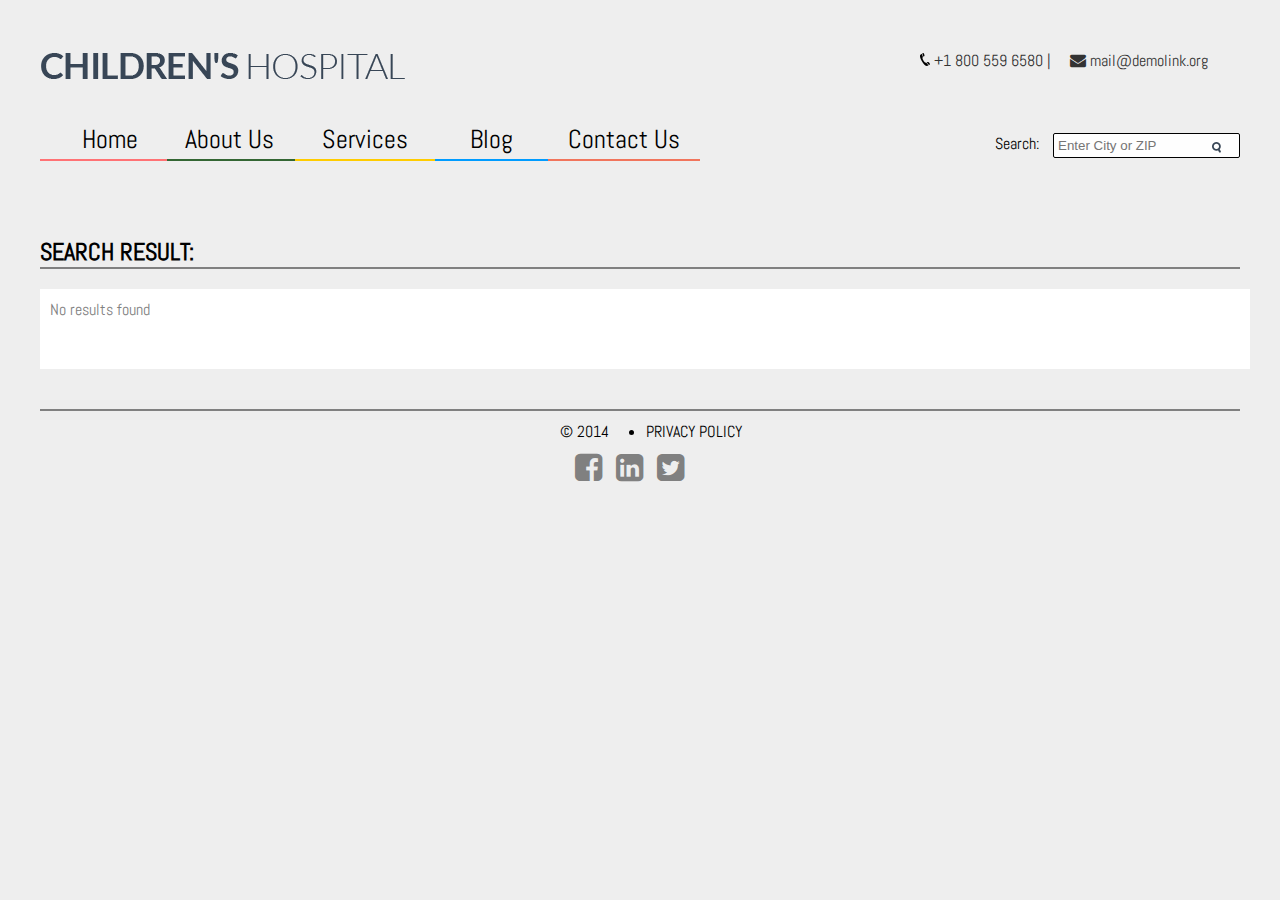
<file: search.html>
<html>
<head>
<meta charset="utf-8">
<title>Search Result</title>
<link href="search.css" type="text/css" rel="stylesheet">
<link href="http://maxcdn.bootstrapcdn.com/font-awesome/4.2.0/css/font-awesome.min.css" rel="stylesheet">
<link href='http://fonts.googleapis.com/css?family=Abel' rel='stylesheet' type='text/css'>
</head>
<body>
	<div id="wrapper">
    	<header>
        	<div id="logo"><a href="Home.html"><img src="images/logo.png"></a></div>
            <div id="contacts">
            	<div id="phone"><img src="images/icon1.png"> +1 800 559 6580 | 
                </div>
                <div id="mail"><a href=""><i class="fa fa-envelope"></i> mail@demolink.org</a>
                </div>
            </div>
        </header>
        <menu>
        	<div id="list_menu">
            	<ul>
                	<li><a href="Home.html" id="home">Home</a></li>
                    <li><a href="About.html" id="about">About Us</a>
                    	<ul id="sub1">
                        	<li><a href="">Neque porro</a></li>
                            <li><a href="">Neque porro</a>
                            	<ul id="sub2">
                                	<li><a href="">Neque porro</a></li>
                                    <li><a href="">Neque porro</a></li>
                                    <li><a href="">Neque porro</a></li>
                                    <li><a href="">Neque porro</a></li>
                                </ul>
                            </li>
                            <li><a href="">Neque porro</a></li>
                            <li><a href="">Neque porro</a></li>
                        </ul>
                    </li>
                    <li><a href="Services.html" id="services">Services</a></li>
                    <li><a href="Blog.html" id="blog">Blog</a></li>
                    <li><a href="Contact.html" id="contactus">Contact Us</a></li>
                </ul>
            </div>
            <div id="search">
        	<p>Search:</p>
        	<div id="search_box">
        		<form action="search.html" method="post">
                	<input type="text" id="searchform" placeholder="Enter City or ZIP">
                    <input type="submit" value="&nbsp;" id="searchbutton">
                 </form>
            </div>
        </div>
        </menu>
        
        <article>
        	<h2>SEARCH RESULT:</h2>
            <p>No results found</p>
        </article>
        <footer>
        	<p>&copy; 2014</p><ul><li>PRIVACY POLICY</li></ul>
            <div id="socmed">
            	<a href=""><i class="fa fa-facebook-square fa-2x"></i></a>
                <a href=""><i class="fa fa-linkedin-square fa-2x"></i></a>
                <a href=""><i class="fa fa-twitter-square fa-2x"></i></a>
            </div>
        </footer>
    </div>
</body>
</html>
</file>
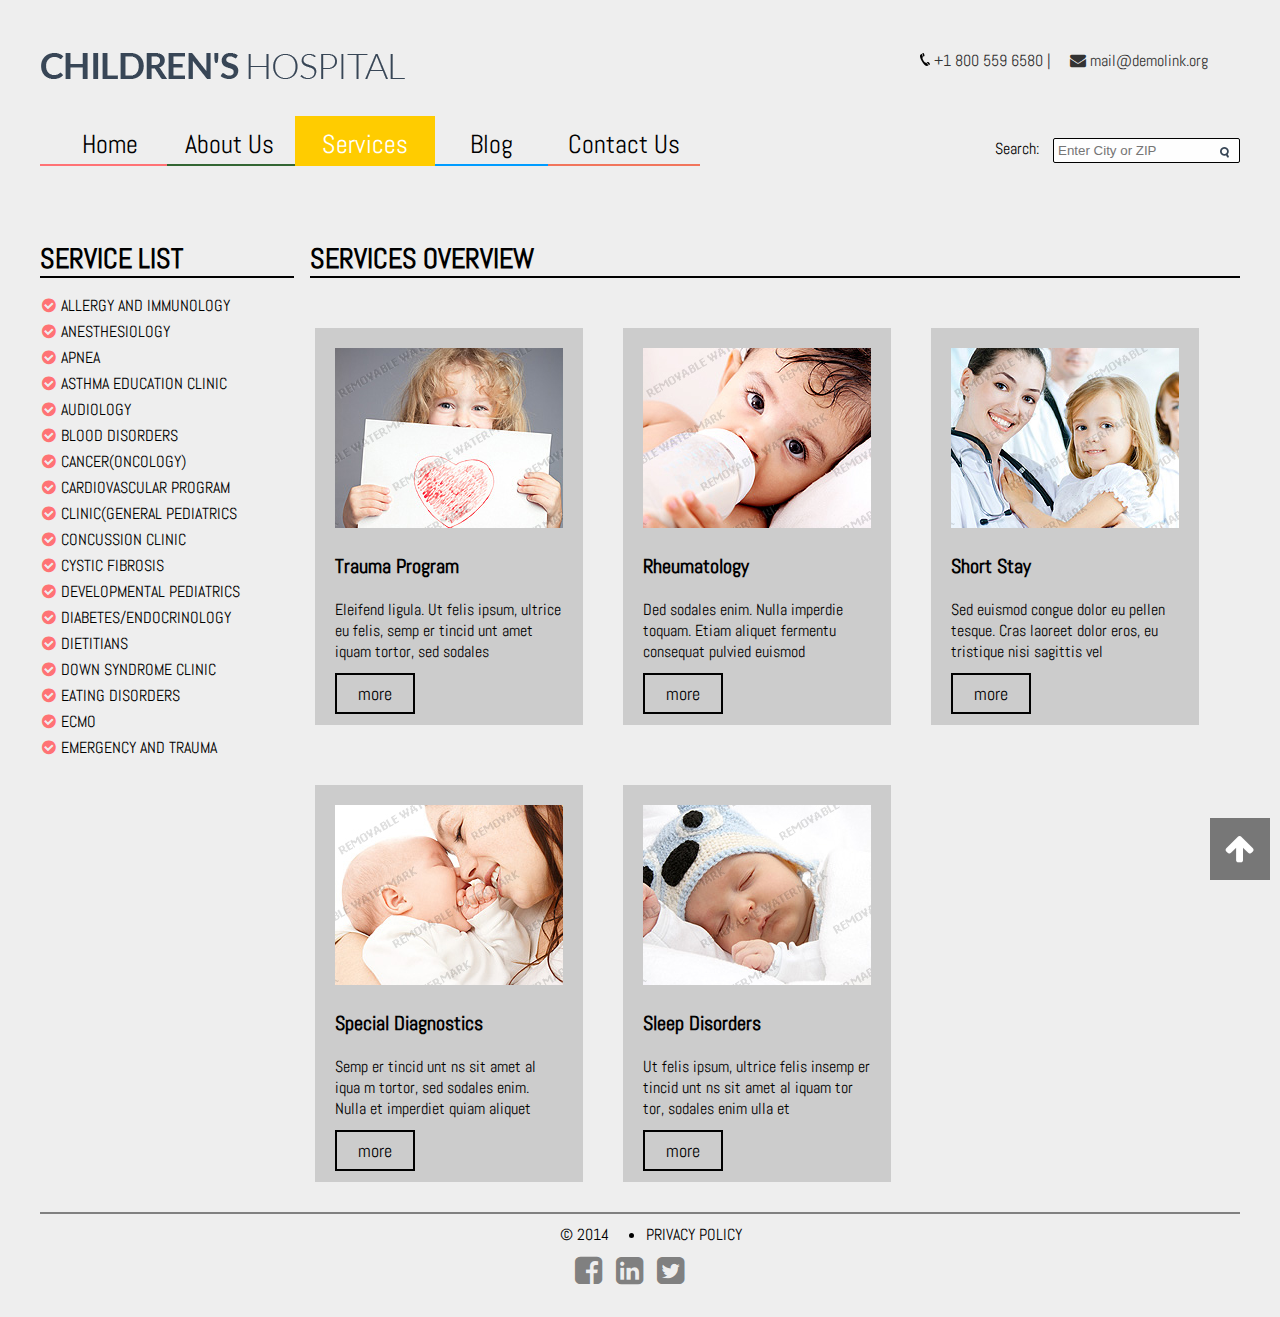
<file: Services.html>
<!doctype html>
<html>
<head>
<meta charset="utf-8">
<title>Services</title>
<link href="Services.css" type="text/css" rel="stylesheet">
<link rel="stylesheet" href="Font/font-awesome-4.2.0/css/font-awesome.min.css">
<script type="text/javascript" src="js/fancybox/lib/jquery-1.10.1.min.js"></script>
<script type="text/javascript" src="js/fancybox/lib/jquery.mousewheel-3.0.6.pack.js"></script>
<script type="text/javascript" src="js/fancybox/source/jquery.fancybox.js"></script>
<link rel="stylesheet" type="text/css" href="js/fancybox/source/jquery.fancybox.css" media="screen" />
<link rel="stylesheet" type="text/css" href="js/fancybox/source/helpers/jquery.fancybox-buttons.css" />
<script type="text/javascript" src="js/fancybox/source/helpers/jquery.fancybox-buttons.js"></script>
<link rel="stylesheet" type="text/css" href="js/fancybox/source/helpers/jquery.fancybox-thumbs.css" />
<script type="text/javascript" src="js/fancybox/source/helpers/jquery.fancybox-thumbs.js"></script>
<script type="text/javascript" src="js/fancybox/source/helpers/jquery.fancybox-media.js"></script>
<script type="text/javascript" src="js/fancybox/fancybox.js"></script>
<link href='http://fonts.googleapis.com/css?family=Abel' rel='stylesheet' type='text/css'>
</head>

<body>
	<div id="wrapper">
    	<header>
        	<div id="logo"><a href="Home.html"><img src="images/logo.png"></a></div>
            <div id="contacts">
            	<div id="phone"><img src="images/icon1.png"> +1 800 559 6580 | 
                </div>
                <div id="mail"><a href=""><i class="fa fa-envelope"></i> mail@demolink.org</a>
                </div>
            </div>
        </header>
        
        <menu>
        	<div id="list_menu">
            	<ul>
                	<li><a href="Home.html" id="home">Home</a></li>
                    <li><a href="About.html" id="about">About Us</a>
                    	<ul id="sub1">
                        	<li><a href="">Neque porro</a></li>
                            <li><a href="">Neque porro</a>
                            	<ul id="sub2">
                                	<li><a href="">Neque porro</a></li>
                                    <li><a href="">Neque porro</a></li>
                                    <li><a href="">Neque porro</a></li>
                                    <li><a href="">Neque porro</a></li>
                                </ul>
                            </li>
                            <li><a href="">Neque porro</a></li>
                            <li><a href="">Neque porro</a></li>
                        </ul>
                    </li>
                    <li><a href="Services.html" id="services">Services</a></li>
                    <li><a href="Blog.html" id="blog">Blog</a></li>
                    <li><a href="Contact.html" id="contactus">Contact Us</a></li>
                </ul>
            </div>
            <div id="search">
                <p>Search:</p>
                <div id="search_box">
                    <form action="search.html" method="post">
                        <input type="text" id="searchform" placeholder="Enter City or ZIP">
                        <input type="submit" value="&nbsp;" id="searchbutton">
                     </form>
                </div>
        	</div>
        </menu>
        
        <article>
        	<div id="left">
            	<h3>SERVICE LIST</h3>
                <ul>
                	<li class="fa fa-check-circle"><a href="">ALLERGY AND IMMUNOLOGY</a></li>
                	<li class="fa fa-check-circle"><a href="">ANESTHESIOLOGY</a></li>
                    <li class="fa fa-check-circle"><a href="">APNEA</a></li>
                    <li class="fa fa-check-circle"><a href="">ASTHMA EDUCATION CLINIC</a></li>
                    <li class="fa fa-check-circle"><a href="">AUDIOLOGY</a></li>
                    <li class="fa fa-check-circle"><a href="">BLOOD DISORDERS</a></li>
                    <li class="fa fa-check-circle"><a href="">CANCER(ONCOLOGY)</a></li>
                    <li class="fa fa-check-circle"><a href="">CARDIOVASCULAR PROGRAM</a></li>
                    <li class="fa fa-check-circle"><a href="">CLINIC(GENERAL PEDIATRICS</a></li>
                    <li class="fa fa-check-circle"><a href="">CONCUSSION CLINIC</a></li>
                    <li class="fa fa-check-circle"><a href="">CYSTIC FIBROSIS</a></li>
                    <li class="fa fa-check-circle"><a href="">DEVELOPMENTAL PEDIATRICS</a></li>
                    <li class="fa fa-check-circle"><a href="">DIABETES/ENDOCRINOLOGY</a></li>
                    <li class="fa fa-check-circle"><a href="">DIETITIANS</a></li>
                    <li class="fa fa-check-circle"><a href="">DOWN SYNDROME CLINIC</a></li>
                    <li class="fa fa-check-circle"><a href="">EATING DISORDERS</a></li>
                    <li class="fa fa-check-circle"><a href="">ECMO</a></li>
                    <li class="fa fa-check-circle"><a href="">EMERGENCY AND TRAUMA</a></li>
                </ul>
            </div>
            <div id="right">
            	<h3>SERVICES OVERVIEW</h3>
            	<div id="top">
                	<div class="box">
                    	<a class="fancybox" data-fancybox-group="gallery" href="images/page3_big1.jpg">
                    	<img src="images/page3_img1.jpg"></a>
                        <h4>Trauma Program</h4>
                        <p>Eleifend ligula. Ut felis ipsum, ultrice eu felis, semp er tincid unt amet iquam tortor, sed sodales</p>
                        <div id="more"><a href="">more</a></div>
                    </div>
                    <div class="box">
                    	<a class="fancybox" data-fancybox-group="gallery" href="images/page3_big2.jpg">
                    	<img src="images/page3_img2.jpg"></a>
                        <h4>Rheumatology</h4>
                        <p>Ded sodales enim. Nulla imperdie toquam. Etiam aliquet fermentu consequat pulvied euismod</p>
                        <div id="more"><a href="">more</a></div>
                    </div>
                    <div class="box">
                    	<a class="fancybox" data-fancybox-group="gallery" href="images/page3_big3.jpg">
                    	<img src="images/page3_img3.jpg"></a>
                        <h4>Short Stay</h4>
                        <p>Sed euismod congue dolor eu pellen tesque. Cras laoreet dolor eros, eu tristique nisi sagittis vel</p>
                        <div id="more"><a href="">more</a></div>
                    </div>
                </div>
                <div id="bottom">
                	<div class="box">
                    	<a class="fancybox" data-fancybox-group="gallery" href="images/page3_big4.jpg">
                    	<img src="images/page3_img4.jpg"></a>
                        <h4>Special Diagnostics</h4>
                        <p>Semp er tincid unt ns sit amet al iqua m tortor, sed sodales enim. Nulla et imperdiet quiam aliquet</p>
                        <div id="more"><a href="">more</a></div>
                    </div>
                    <div class="box">
                    	<a class="fancybox" data-fancybox-group="gallery" href="images/page3_big5.jpg">
                    	<img src="images/page3_img5.jpg"></a>
                        <h4>Sleep Disorders</h4>
                        <p>Ut felis ipsum, ultrice felis insemp er tincid unt ns sit amet al iquam tor tor, sodales enim ulla et</p>
                       <div id="more"><a href="">more</a></div>
                    </div>
                </div>
            </div>
        </article>
        
        <footer>
            <p>&copy; 2014</p><ul><li>PRIVACY POLICY</li></ul>
            <div id="socmed">
                <a href=""><i class="fa fa-facebook-square fa-2x"></i></a>
                <a href=""><i class="fa fa-linkedin-square fa-2x"></i></a>
                <a href=""><i class="fa fa-twitter-square fa-2x"></i></a>
            </div>
            <a href="" class="go-top"><i class="fa fa-arrow-up fa-2x"></i></a>
         </footer>
     </div>
	 <script>
		$(document).ready(function() {
			// Show or hide the sticky footer button
			$(window).scroll(function() {
				if ($(this).scrollTop() > 300) {
					$('.go-top').fadeIn(300);
				} else {
					$('.go-top').fadeOut(300);
				}
			});
			
			// Animate the scroll to top
			$('.go-top').click(function(event) {
				event.preventDefault();
				
				$('html, body').animate({scrollTop: 0}, 300);
			})
		});
	</script>
</body>
</html>
</file>
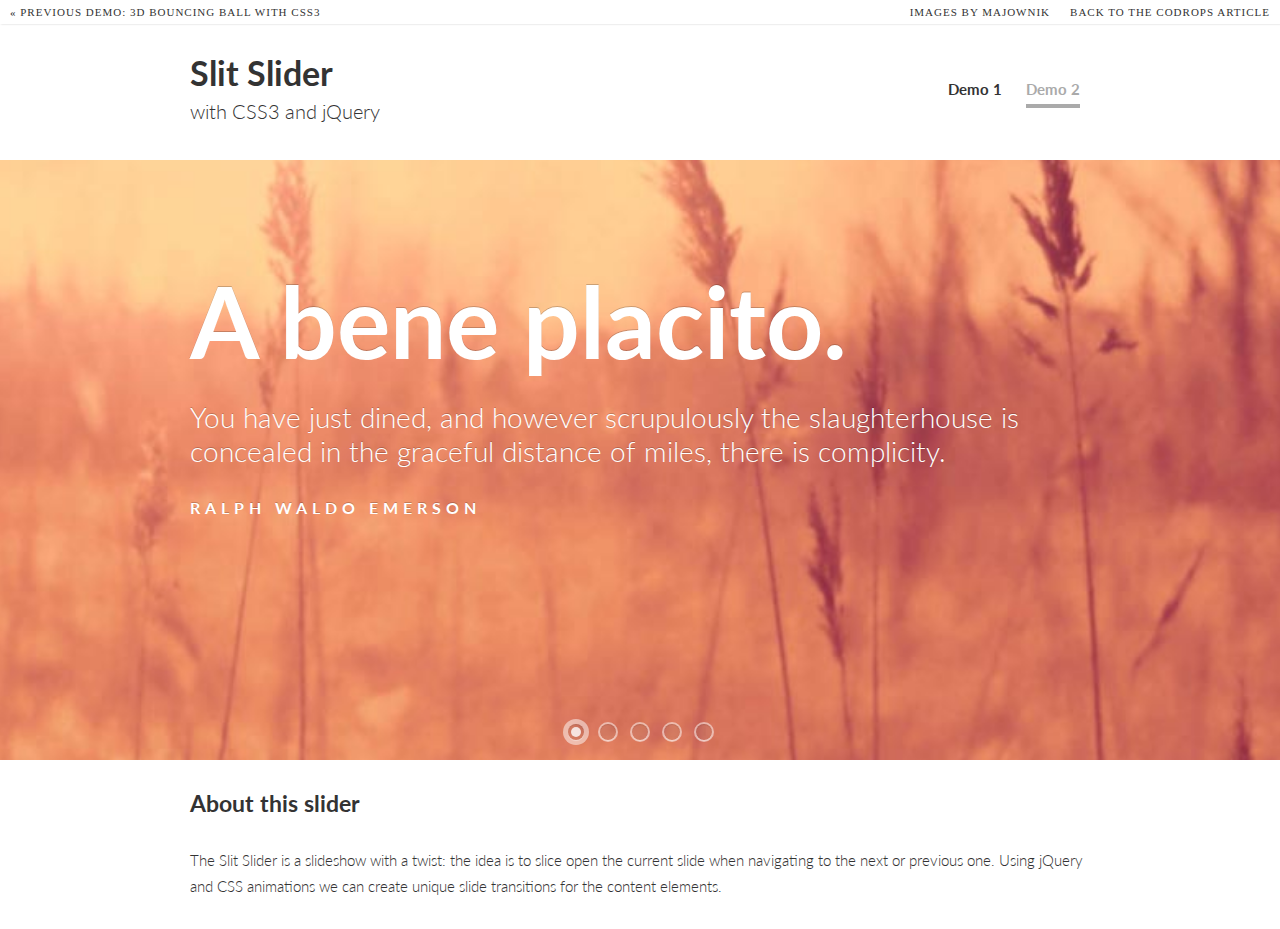
<file: js/FullscreenSlitSlider/index2.html>
<!DOCTYPE html>
<html lang="en">
    <head>
		<meta charset="UTF-8" />
        <meta http-equiv="X-UA-Compatible" content="IE=edge,chrome=1"> 
        <title>Fullscreen Slit Slider with CSS3 and jQuery</title>
        <meta name="viewport" content="width=device-width, initial-scale=1.0"> 
        <meta name="description" content="Fullscreen Slit Slider with CSS3 and jQuery" />
        <meta name="keywords" content="slit slider, plugin, css3, transitions, jquery, fullscreen, autoplay" />
        <meta name="author" content="Codrops" />
        <link rel="shortcut icon" href="../favicon.ico"> 
		<link rel="stylesheet" type="text/css" href="css/demo.css" />
        <link rel="stylesheet" type="text/css" href="css/style.css" />
        <link rel="stylesheet" type="text/css" href="css/custom.css" />
		<script type="text/javascript" src="js/modernizr.custom.79639.js"></script>
		<noscript>
			<link rel="stylesheet" type="text/css" href="css/styleNoJS.css" />
		</noscript>
    </head>
    <body>
        
        <div class="container demo-2">
		
			<!-- Codrops top bar -->
            <div class="codrops-top clearfix">
                <a href="http://tympanus.net/Tutorials/CSS3BouncingBall/">
                    <strong>&laquo; Previous Demo: </strong>3D Bouncing Ball with CSS3
                </a>
                <span class="right">
                	<a href="http://www.flickr.com/photos/majownik/">Images by Majownik</a>
                    <a href="http://tympanus.net/codrops/?p=9357">
                        <strong>Back to the Codrops Article</strong>
                    </a>
                </span>
                <div class="clr"></div>
            </div><!--/ Codrops top bar -->

            <header class="clearfix">
			
				<h1>Slit Slider <span>with CSS3 and jQuery</span></h1>
				
				<nav class="codrops-demos">
					<a href="index.html">Demo 1</a>
					<a class="current-demo" href="index2.html">Demo 2</a>
				</nav>
				
			</header>

            <div id="slider" class="sl-slider-wrapper">

				<div class="sl-slider">
				
					<div class="sl-slide" data-orientation="horizontal" data-slice1-rotation="-25" data-slice2-rotation="-25" data-slice1-scale="2" data-slice2-scale="2">
						<div class="sl-slide-inner">
							<div class="bg-img bg-img-1"></div>
							<h2>A bene placito.</h2>
							<blockquote><p>You have just dined, and however scrupulously the slaughterhouse is concealed in the graceful distance of miles, there is complicity.</p><cite>Ralph Waldo Emerson</cite></blockquote>
						</div>
					</div>
					
					<div class="sl-slide" data-orientation="vertical" data-slice1-rotation="10" data-slice2-rotation="-15" data-slice1-scale="1.5" data-slice2-scale="1.5">
						<div class="sl-slide-inner">
							<div class="bg-img bg-img-2"></div>
							<h2>Regula aurea.</h2>
							<blockquote><p>Until he extends the circle of his compassion to all living things, man will not himself find peace.</p><cite>Albert Schweitzer</cite></blockquote>
						</div>
					</div>
					
					<div class="sl-slide" data-orientation="horizontal" data-slice1-rotation="3" data-slice2-rotation="3" data-slice1-scale="2" data-slice2-scale="1">
						<div class="sl-slide-inner">
							<div class="bg-img bg-img-3"></div>
							<h2>Dum spiro, spero.</h2>
							<blockquote><p>Thousands of people who say they 'love' animals sit down once or twice a day to enjoy the flesh of creatures who have been utterly deprived of everything that could make their lives worth living and who endured the awful suffering and the terror of the abattoirs.</p><cite>Dame Jane Morris Goodall</cite></blockquote>
						</div>
					</div>
					
					<div class="sl-slide" data-orientation="vertical" data-slice1-rotation="-5" data-slice2-rotation="25" data-slice1-scale="2" data-slice2-scale="1">
						<div class="sl-slide-inner">
							<div class="bg-img bg-img-4"></div>
							<h2>Donna nobis pacem.</h2>
							<blockquote><p>The human body has no more need for cows' milk than it does for dogs' milk, horses' milk, or giraffes' milk.</p><cite>Michael Klaper M.D.</cite></blockquote>
						</div>
					</div>
					
					<div class="sl-slide" data-orientation="horizontal" data-slice1-rotation="-5" data-slice2-rotation="10" data-slice1-scale="2" data-slice2-scale="1">
						<div class="sl-slide-inner">
							<div class="bg-img bg-img-5"></div>
							<h2>Acta Non Verba.</h2>
							<blockquote><p>I think if you want to eat more meat you should kill it yourself and eat it raw so that you are not blinded by the hypocrisy of having it processed for you.</p><cite>Margi Clarke</cite></blockquote>
						</div>
					</div>
				</div><!-- /sl-slider -->

				<nav id="nav-dots" class="nav-dots">
					<span class="nav-dot-current"></span>
					<span></span>
					<span></span>
					<span></span>
					<span></span>
				</nav>

			</div><!-- /slider-wrapper -->

			<div class="content-wrapper">
				<h2>About this slider</h2>
				<p>The Slit Slider is a slideshow with a twist: the idea is to slice open the current slide when navigating to the next or previous one. Using jQuery and CSS animations we can create unique slide transitions for the content elements. </p>
			</div>

        </div>
		<script type="text/javascript" src="http://ajax.googleapis.com/ajax/libs/jquery/1.8.2/jquery.min.js"></script>
		<script type="text/javascript" src="js/jquery.ba-cond.min.js"></script>
		<script type="text/javascript" src="js/jquery.slitslider.js"></script>
		<script type="text/javascript">	
			$(function() {
			
				var Page = (function() {

					var $nav = $( '#nav-dots > span' ),
						slitslider = $( '#slider' ).slitslider( {
							onBeforeChange : function( slide, pos ) {

								$nav.removeClass( 'nav-dot-current' );
								$nav.eq( pos ).addClass( 'nav-dot-current' );

							}
						} ),

						init = function() {

							initEvents();
							
						},
						initEvents = function() {

							$nav.each( function( i ) {
							
								$( this ).on( 'click', function( event ) {
									
									var $dot = $( this );
									
									if( !slitslider.isActive() ) {

										$nav.removeClass( 'nav-dot-current' );
										$dot.addClass( 'nav-dot-current' );
									
									}
									
									slitslider.jump( i + 1 );
									return false;
								
								} );
								
							} );

						};

						return { init : init };

				})();

				Page.init();

				/**
				 * Notes: 
				 * 
				 * example how to add items:
				 */

				/*
				
				var $items  = $('<div class="sl-slide sl-slide-color-2" data-orientation="horizontal" data-slice1-rotation="-5" data-slice2-rotation="10" data-slice1-scale="2" data-slice2-scale="1"><div class="sl-slide-inner bg-1"><div class="sl-deco" data-icon="t"></div><h2>some text</h2><blockquote><p>bla bla</p><cite>Margi Clarke</cite></blockquote></div></div>');
				
				// call the plugin's add method
				ss.add($items);

				*/
			
			});
		</script>
	</body>
</html>
</file>
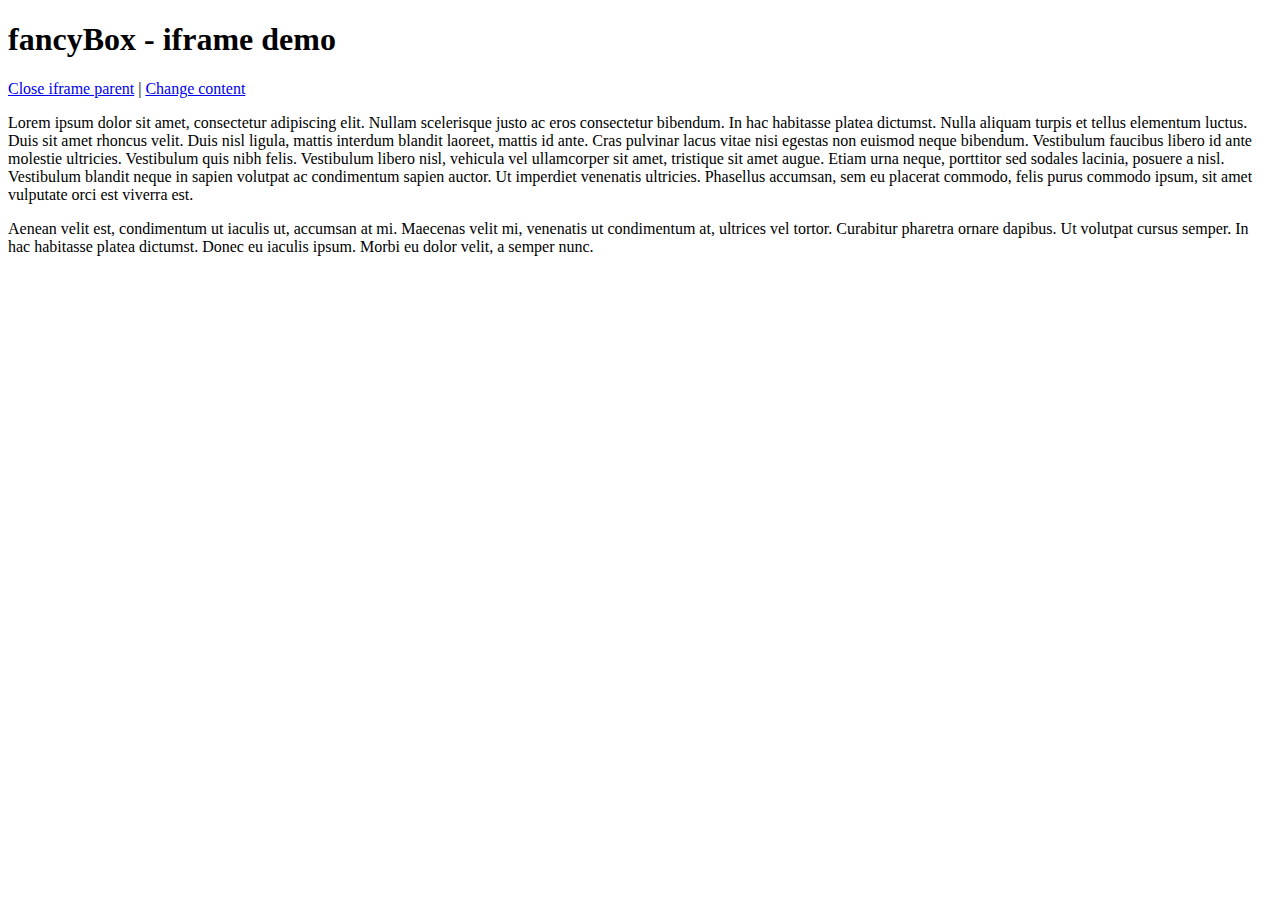
<file: js/fancybox/demo/iframe.html>
<!DOCTYPE html>
<html>
<head>
	<title>fancyBox - iframe demo</title>
	<meta http-equiv="Content-Type" content="text/html; charset=UTF-8" />
</head>
<body>
	<h1>fancyBox - iframe demo</h1>

	<p>
		<a href="javascript:parent.jQuery.fancybox.close();">Close iframe parent</a>

		|

		<a href="javascript:parent.jQuery.fancybox.open({href : '1_b.jpg', title : 'My title'});">Change content</a>
	</p>

	<p>
		Lorem ipsum dolor sit amet, consectetur adipiscing elit. Nullam scelerisque justo ac eros consectetur bibendum. In hac habitasse platea dictumst. Nulla aliquam turpis et tellus elementum luctus. Duis sit amet rhoncus velit. Duis nisl ligula, mattis interdum blandit laoreet, mattis id ante. Cras pulvinar lacus vitae nisi egestas non euismod neque bibendum. Vestibulum faucibus libero id ante molestie ultricies. Vestibulum quis nibh felis. Vestibulum libero nisl, vehicula vel ullamcorper sit amet, tristique sit amet augue. Etiam urna neque, porttitor sed sodales lacinia, posuere a nisl. Vestibulum blandit neque in sapien volutpat ac condimentum sapien auctor. Ut imperdiet venenatis ultricies. Phasellus accumsan, sem eu placerat commodo, felis purus commodo ipsum, sit amet vulputate orci est viverra est.
	</p>

	<p>
		Aenean velit est, condimentum ut iaculis ut, accumsan at mi. Maecenas velit mi, venenatis ut condimentum at, ultrices vel tortor. Curabitur pharetra ornare dapibus. Ut volutpat cursus semper. In hac habitasse platea dictumst. Donec eu iaculis ipsum. Morbi eu dolor velit, a semper nunc.
	</p>
</body>
</html>
</file>
<file: js/FullscreenSlitSlider/css/demo.css>
/* General Demo Style */
@import url(http://fonts.googleapis.com/css?family=Lato:300,400,700);

@font-face {
    font-family: 'AnimalsNormal';
    src: url('fonts/animals-webfont.eot');
    src: url('fonts/animals-webfont.eot?#iefix') format('embedded-opentype'),
         url('fonts/animals-webfont.woff') format('woff'),
         url('fonts/animals-webfont.ttf') format('truetype'),
         url('fonts/animals-webfont.svg#AnimalsNormal') format('svg');
    font-weight: normal;
    font-style: normal;
}

html { height: 100%; }

*,
*:after,
*:before {
	-webkit-box-sizing: border-box;
	-moz-box-sizing: border-box;
	box-sizing: border-box;
	padding: 0;
	margin: 0;
}

/* Clearfix hack by Nicolas Gallagher: http://nicolasgallagher.com/micro-clearfix-hack/ */
.clearfix:after {
	content: "";
	display: table;
	clear: both;
}

body {
    font-family: 'Lato', Calibri, Arial, sans-serif;
    background: #fff;
    font-weight: 300;
    font-size: 15px;
    color: #333;
    -webkit-font-smoothing: antialiased;
}

a {
	color: #555;
	text-decoration: none;
}

.container {
	width: 100%;
	position: relative;
}

.container.demo-1 {
	height: 100%;
	position: absolute;
}

.clr {
	clear: both;
	padding: 0;
	height: 0;
	margin: 0;
}

.main {
	width: 90%;
	margin: 0 auto;
	position: relative;
}

.container > header,
.content-wrapper {
	padding: 30px;
	width: 80%;
	max-width: 960px;
	margin: 0 auto;
}

.content-wrapper p{
	padding-top: 30px;
	line-height: 26px;
}

.container > header h1 {
	font-size: 34px;
	line-height: 38px;
	margin: 0;
	font-weight: 700;
	color: #333;
	float: left;
}

.container > header h1 span {
	display: block;
	font-size: 20px;
	font-weight: 300;
}


/* Header Style */
.codrops-top {
	line-height: 24px;
	font-size: 11px;
	background: #fff;
	background: rgba(255, 255, 255, 0.8);
	text-transform: uppercase;
	z-index: 9999;
	position: relative;
	font-family: Cambria, Georgia, serif;
	box-shadow: 1px 0px 2px rgba(0,0,0,0.2);
}

.codrops-top a {
	padding: 0px 10px;
	letter-spacing: 1px;
	color: #333;
	display: inline-block;
}

.codrops-top a:hover {
	background: rgba(255,255,255,0.6);
}

.codrops-top span.right {
	float: right;
}

.codrops-top span.right a {
	float: left;
	display: block;
}

/* Demo Buttons Style */
.codrops-demos {
	float: right;
	padding-top: 10px;
}

.demo-1 .codrops-demos {
	position: absolute;
	z-index: 2000;
	top: 30px;
	left: 30px;
}

.codrops-demos a {
    display: inline-block;
    margin: 10px;
    color: #333;
    font-weight: 700;
    line-height: 30px;
    border-bottom: 4px solid transparent;
}

.codrops-demos a:hover {
	color: #883d59;
	border-color: #883d59;
}

.codrops-demos a.current-demo,
.codrops-demos a.current-demo:hover {
	color: #aaa;
	border-color: #aaa;
}
</file>
<file: js/FullscreenSlitSlider/css/style.css>
.sl-slider-wrapper {
	width: 1116px;
	height: 480px;
	margin: 0 auto;
	position: relative;
	overflow: hidden;
}

.sl-slider {
	position: absolute;
	top: 0;
	left: 0;
}

/* Slide wrapper and slides */

.sl-slide,
.sl-slides-wrapper,
.sl-slide-inner {
	position: absolute;
	width: 100%;
	height: 100%;
	top: 0;
	left: 0;
} 

.sl-slide {
	z-index: 1;
}

/* The duplicate parts/slices */

.sl-content-slice {
	overflow: hidden;
	position: absolute;
	-webkit-box-sizing: content-box;
	-moz-box-sizing: content-box;
	box-sizing: content-box;
	background: #fff;
	-webkit-backface-visibility: hidden;
	-moz-backface-visibility: hidden;
	-o-backface-visibility: hidden;
	-ms-backface-visibility: hidden;
	backface-visibility: hidden;
	opacity : 1;
}

/* Horizontal slice */

.sl-slide-horizontal .sl-content-slice {
	width: 100%;
	height: 50%;
	left: -200px;
	-webkit-transform: translateY(0%) scale(1);
	-moz-transform: translateY(0%) scale(1);
	-o-transform: translateY(0%) scale(1);
	-ms-transform: translateY(0%) scale(1);
	transform: translateY(0%) scale(1);
}

.sl-slide-horizontal .sl-content-slice:first-child {
	top: -200px;
	padding: 200px 200px 0px 200px;
}

.sl-slide-horizontal .sl-content-slice:nth-child(2) {
	top: 50%;
	padding: 0px 200px 200px 200px;
}

/* Vertical slice */

.sl-slide-vertical .sl-content-slice {
	width: 50%;
	height: 100%;
	top: -200px;
	-webkit-transform: translateX(0%) scale(1);
	-moz-transform: translateX(0%) scale(1);
	-o-transform: translateX(0%) scale(1);
	-ms-transform: translateX(0%) scale(1);
	transform: translateX(0%) scale(1);
}

.sl-slide-vertical .sl-content-slice:first-child {
	left: -200px;
	padding: 200px 0px 200px 200px;
}

.sl-slide-vertical .sl-content-slice:nth-child(2) {
	left: 50%;
	padding: 200px 200px 200px 0px;
}

/* Content wrapper */
/* Width and height is set dynamically */
.sl-content-wrapper {
	position: absolute;
}

.sl-content {
	width: 100%;
	height: 100%;
	background: #fff;
}

/* Default styles for background colors */
.sl-slide-horizontal .sl-slide-inner {
	background: #ddd;
}

.sl-slide-vertical .sl-slide-inner {
	background: #ccc;
}
</file>
<file: js/FullscreenSlitSlider/css/custom.css>
.demo-1 .sl-slider-wrapper {
	position: absolute;
	width: 100%;
	height: 100%;
	top: 0;
	left: 0;
}

.demo-2 .sl-slider-wrapper {
	width: 100%;
	height: 600px;
	overflow: hidden;
	position: relative;
}

.demo-2 .sl-slider h2,
.demo-2 .sl-slider blockquote {
	padding: 100px 30px 10px 30px;
	width: 80%;
	max-width: 960px;
	color: #fff;
	margin: 0 auto;
	position: relative;
	z-index: 100;
}

.demo-2 .sl-slider h2 {
	font-size: 100px;
	text-shadow: 0 -1px 0 rgba(0,0,0,0.2);
}

.demo-2 .sl-slider blockquote {
	font-size: 28px;
	padding-top: 10px;
	font-weight: 300;
	text-shadow: 0 -1px 0 rgba(0,0,0,0.2);
}

.demo-2 .sl-slider blockquote cite {
	font-size: 16px;
	font-weight: 700;
	font-style: normal;
	text-transform: uppercase;
	letter-spacing: 5px;
	padding-top: 30px;
	display: inline-block;
}

.demo-2 .bg-img {
	padding: 200px;
	-webkit-box-sizing: content-box;
	-moz-box-sizing: content-box;
	box-sizing: content-box;
	position: absolute;
	top: -200px;
	left: -200px;
	width: 100%;
	height: 100%;
	-webkit-background-size: cover;
	-moz-background-size: cover;
	background-size: cover;
	background-position: center center;
}

/* Custom navigation arrows */

.nav-arrows span {
	position: absolute;
	z-index: 2000;
	top: 50%;
	width: 40px;
	height: 40px;
	border: 8px solid #ddd;
	border: 8px solid rgba(150,150,150,0.4);
	text-indent: -90000px;
	margin-top: -40px;
	cursor: pointer;
	
	-webkit-transform: rotate(45deg);
	-moz-transform: rotate(45deg);
	-o-transform: rotate(45deg);
	-ms-transform: rotate(45deg);
	transform: rotate(45deg);
}

.nav-arrows span:hover {
	border-color: rgba(150,150,150,0.9);
}

.nav-arrows span.nav-arrow-prev {
	left: 5%;
	border-right: none;
	border-top: none;
}

.nav-arrows span.nav-arrow-next {
	right: 5%;
	border-left: none;
	border-bottom: none;
}

/* Custom navigation dots */

.nav-dots {
	text-align: center;
	position: absolute;
	bottom: 2%;
	height: 30px;
	width: 100%;
	left: 0;
	z-index: 1000;
}

.nav-dots span {
	display: inline-block;
	position: relative;
	width: 16px;
	height: 16px;
	border-radius: 50%;
	margin: 3px;
	background: #ddd;
	background: rgba(150,150,150,0.4);
	cursor: pointer;
	box-shadow: 
		0 1px 1px rgba(255,255,255,0.4), 
		inset 0 1px 1px rgba(0,0,0,0.1);
}

.demo-2 .nav-dots span {
	background: rgba(150,150,150,0.1);
	margin: 6px;
	-webkit-transition: all 0.2s;
	-moz-transition: all 0.2s;
	-ms-transition: all 0.2s;
	-o-transition: all 0.2s;
	transition: all 0.2s;
	box-shadow: 
		0 1px 1px rgba(255,255,255,0.4), 
		inset 0 1px 1px rgba(0,0,0,0.1),
		0 0 0 2px rgba(255,255,255,0.5);
}

.demo-2 .nav-dots span.nav-dot-current,
.demo-2 .nav-dots span:hover {
	box-shadow: 
		0 1px 1px rgba(255,255,255,0.4), 
		inset 0 1px 1px rgba(0,0,0,0.1),
		0 0 0 5px rgba(255,255,255,0.5);
}

.nav-dots span.nav-dot-current:after {
	content: "";
	position: absolute;
	width: 10px;
	height: 10px;
	top: 3px;
	left: 3px;
	border-radius: 50%;
	background: rgba(255,255,255,0.8);
}

/* Content elements */

.demo-1 .deco {
	width: 260px;
	height: 260px;
	border: 2px dashed #ddd;
	border: 2px dashed rgba(150,150,150,0.4);
	border-radius: 50%;
	position: absolute;
	bottom: 50%;
	left: 50%;
	margin: 0 0 0 -130px;
}

.demo-1 [data-icon]:after {
    content: attr(data-icon);
    font-family: 'AnimalsNormal';
	color: #999;
	text-shadow: 0 0 1px #999;
	position: absolute;
	width: 220px;
	height: 220px;
	line-height: 220px;
	text-align: center;
	font-size: 100px;
	top: 50%;
	left: 50%;
	margin: -110px 0 0 -110px;
	box-shadow: inset 0 0 0 10px #f7f7f7;
	border-radius: 50%;
}

.demo-1 .sl-slide h2 {
	color: #000;
	text-shadow: 0 0 1px #000;
	padding: 20px;
	position: absolute;
	font-size: 34px;
	font-weight: 700;
	letter-spacing: 13px;
	text-transform: uppercase;
	width: 80%;
	left: 10%;
	text-align: center;
	line-height: 50px;
	bottom: 50%;
	margin: 0 0 -120px 0;
}

.demo-1 .sl-slide blockquote {
	position: absolute;
	width: 100%;
	text-align: center;
	left: 0;
	font-weight: 400;
	font-size: 14px;
	line-height: 20px;
	height: 70px;
	color: #8b8b8b;
	z-index: 2;
	bottom: 50%;
	margin: 0 0 -200px 0;
	padding: 0;
}

.demo-1 .sl-slide blockquote p{
	margin: 0 auto;
	width: 60%;
	max-width: 400px;
	position: relative;
}

.demo-1 .sl-slide blockquote p:before {
	color: #f0f0f0;
	color: rgba(244,244,244,0.65);
	font-family: "Bookman Old Style", Bookman, Garamond, serif;
	position: absolute;
	line-height: 60px;
	width: 75px;
	height: 75px;
	font-size: 200px;
	z-index: -1;
	left: -80px;
	top: 35px;
	content: '\201C';
}

.demo-1 .sl-slide blockquote cite {
	font-size: 10px;
	padding-top: 10px;
	display: inline-block;
	font-style: normal;
	text-transform: uppercase;
	letter-spacing: 4px;
}

/* Custom background colors for slides in first demo */

/* First Slide */
.demo-1 .bg-1 .sl-slide-inner,
.demo-1 .bg-1 .sl-content-slice {
	background: #fff;
}

/* Second Slide */
.demo-1 .bg-2 .sl-slide-inner,
.demo-1 .bg-2 .sl-content-slice {
	background: #000;
}

.demo-1 .bg-2 [data-icon]:after,
.demo-1 .bg-2 h2 {
	color: #fff;
}

.demo-1 .bg-2 blockquote:before {
	color: #222;
}

/* Third Slide */
.demo-1 .bg-3 .sl-slide-inner,
.demo-1 .bg-3 .sl-content-slice {
	background: #db84ad;
}

.demo-1 .bg-3 .deco {
	border-color: #fff;
	border-color: rgba(255,255,255,0.5);
}

.demo-1 .bg-3 [data-icon]:after {
	color: #fff;
	text-shadow: 0 0 1px #fff;
	box-shadow: inset 0 0 0 10px #b55381;
}

.demo-1 .bg-3 h2,
.demo-1 .bg-3 blockquote{
	color: #fff;
	text-shadow: 0px 1px 1px rgba(0,0,0,0.3);
}

.demo-1 .bg-3 blockquote:before {
	color: #c46c96;
}

/* Forth Slide */
.demo-1 .bg-4 .sl-slide-inner,
.demo-1 .bg-4 .sl-content-slice {
	background: #5bc2ce;
}

.demo-1 .bg-4 .deco {
	border-color: #379eaa;
}

.demo-1 .bg-4 [data-icon]:after {
	text-shadow: 0 0 1px #277d87;
	color: #277d87;
}

.demo-1 .bg-4 h2,
.demo-1 .bg-4 blockquote{
	color: #fff;
	text-shadow: 1px 1px 1px rgba(0,0,0,0.2);
}

.demo-1 .bg-4 blockquote:before {
	color: #379eaa;
}

/* Fifth Slide */
.demo-1 .bg-5 .sl-slide-inner,
.demo-1 .bg-5 .sl-content-slice {
	background: #ffeb41;
}

.demo-1 .bg-5 .deco {
	border-color: #ECD82C;
}

.demo-1 .bg-5 .deco:after {
	color: #000;
	text-shadow: 0 0 1px #000;
}

.demo-1 .bg-5 h2,
.demo-1 .bg-5 blockquote{
	color: #000;
	text-shadow: 1px 1px 1px rgba(0,0,0,0.1);
}

.demo-1 .bg-5 blockquote:before {
	color: #ecd82c;
}

.demo-2 .bg-img-1 {
	background-image: url(../images/1.jpg);
}
.demo-2 .bg-img-2 {
	background-image: url(../images/2.jpg);
}
.demo-2 .bg-img-3 {
	background-image: url(../images/3.jpg);
}
.demo-2 .bg-img-4 {
	background-image: url(../images/4.jpg);
}
.demo-2 .bg-img-5 {
	background-image: url(../images/5.jpg);
}

/* Animations for content elements */

.sl-trans-elems .deco{
	-webkit-animation: roll 1s ease-out both, fadeIn 1s ease-out both;
	-moz-animation: roll 1s ease-out both, fadeIn 1s ease-out both;
	-o-animation: roll 1s ease-out both, fadeIn 1s ease-out both;
	-ms-animation: roll 1s ease-out both, fadeIn 1s ease-out both;
	animation: roll 1s ease-out both, fadeIn 1s ease-out both;
}
.sl-trans-elems h2{
	-webkit-animation: moveUp 1s ease-in-out both;
	-moz-animation: moveUp 1s ease-in-out both;
	-o-animation: moveUp 1s ease-in-out both;
	-ms-animation: moveUp 1s ease-in-out both;
	animation: moveUp 1s ease-in-out both;
}
.sl-trans-elems blockquote{
	-webkit-animation: fadeIn 0.5s linear 0.5s both;
	-moz-animation: fadeIn 0.5s linear 0.5s both;
	-o-animation: fadeIn 0.5s linear 0.5s both;
	-ms-animation: fadeIn 0.5s linear 0.5s both;
	animation: fadeIn 0.5s linear 0.5s both;
}
.sl-trans-back-elems .deco{
	-webkit-animation: scaleDown 1s ease-in-out both;
	-moz-animation: scaleDown 1s ease-in-out both;
	-o-animation: scaleDown 1s ease-in-out both;
	-ms-animation: scaleDown 1s ease-in-out both;
	animation: scaleDown 1s ease-in-out both;
}
.sl-trans-back-elems h2{
	-webkit-animation: fadeOut 1s ease-in-out both;
	-moz-animation: fadeOut 1s ease-in-out both;
	-o-animation: fadeOut 1s ease-in-out both;
	-ms-animation: fadeOut 1s ease-in-out both;
	animation: fadeOut 1s ease-in-out both;
}
.sl-trans-back-elems blockquote{
	-webkit-animation: fadeOut 1s linear both;
	-moz-animation: fadeOut 1s linear both;
	-o-animation: fadeOut 1s linear both;
	-ms-animation: fadeOut 1s linear both;
	animation: fadeOut 1s linear both;
}
@-webkit-keyframes roll{
	0% {-webkit-transform: translateX(500px) rotate(360deg);}
	100% {-webkit-transform: translateX(0px) rotate(0deg);}
}
@-moz-keyframes roll{
	0% {-moz-transform: translateX(500px) rotate(360deg); opacity: 0;}
	100% {-moz-transform: translateX(0px) rotate(0deg); opacity: 1;}
}
@-o-keyframes roll{
	0% {-o-transform: translateX(500px) rotate(360deg); opacity: 0;}
	100% {-o-transform: translateX(0px) rotate(0deg); opacity: 1;}
}
@-ms-keyframes roll{
	0% {-ms-transform: translateX(500px) rotate(360deg); opacity: 0;}
	100% {-ms-transform: translateX(0px) rotate(0deg); opacity: 1;}
}
@keyframes roll{
	0% {transform: translateX(500px) rotate(360deg); opacity: 0;}
	100% {transform: translateX(0px) rotate(0deg); opacity: 1;}
}
@-webkit-keyframes moveUp{
	0% {-webkit-transform: translateY(40px);}
	100% {-webkit-transform: translateY(0px);}
}
@-moz-keyframes moveUp{
	0% {-moz-transform: translateY(40px);}
	100% {-moz-transform: translateY(0px);}
}
@-o-keyframes moveUp{
	0% {-o-transform: translateY(40px);}
	100% {-o-transform: translateY(0px);}
}
@-ms-keyframes moveUp{
	0% {-ms-transform: translateY(40px);}
	100% {-ms-transform: translateY(0px);}
}
@keyframes moveUp{
	0% {transform: translateY(40px);}
	100% {transform: translateY(0px);}
}
@-webkit-keyframes fadeIn{
	0% {opacity: 0;}
	100% {opacity: 1;}
}
@-moz-keyframes fadeIn{
	0% {opacity: 0;}
	100% {opacity: 1;}
}
@-o-keyframes fadeIn{
	0% {opacity: 0;}
	100% {opacity: 1;}
}
@-ms-keyframes fadeIn{
	0% {opacity: 0;}
	100% {opacity: 1;}
}
@keyframes fadeIn{
	0% {opacity: 0;}
	100% {opacity: 1;}
}
@-webkit-keyframes scaleDown{
	0% {-webkit-transform: scale(1);}
	100% {-webkit-transform: scale(0.5);}
}
@-moz-keyframes scaleDown{
	0% {-moz-transform: scale(1);}
	100% {-moz-transform: scale(0.5);}
}
@-o-keyframes scaleDown{
	0% {-o-transform: scale(1);}
	100% {-o-transform: scale(0.5);}
}
@-ms-keyframes scaleDown{
	0% {-ms-transform: scale(1);}
	100% {-ms-transform: scale(0.5);}
}
@keyframes scaleDown{
	0% {transform: scale(1);}
	100% {transform: scale(0.5);}
}
@-webkit-keyframes fadeOut{
	0% {opacity: 1;}
	100% {opacity: 0;}
}
@-moz-keyframes fadeOut{
	0% {opacity: 1;}
	100% {opacity: 0;}
}
@-o-keyframes fadeOut{
	0% {opacity: 1;}
	100% {opacity: 0;}
}
@-ms-keyframes fadeOut{
	0% {opacity: 1;}
	100% {opacity: 0;}
}
@keyframes fadeOut{
	0% {opacity: 1;}
	100% {opacity: 0;}
}


/* Media Queries for custom slider */

@media screen and (max-width: 660px) {
	.demo-1 .deco {
		width: 130px;
		height: 130px;
		margin-left: -65px;
		margin-bottom: 50px;
	}

	.demo-1 [data-icon]:after {
		width: 110px;
		height: 110px;
		line-height: 110px;
		font-size: 40px;
		margin: -55px 0 0 -55px;
	}

	.demo-1 .sl-slide blockquote {
		margin-bottom: -120px;
	}

	.demo-1 .sl-slide h2 {
		line-height: 22px;
		font-size: 18px;
		margin-bottom: -40px;
		letter-spacing: 8px;
	}

	.demo-1 .sl-slide blockquote p:before {
		line-height: 10px;
		width: 40px;
		height: 40px;
		font-size: 120px;
		left: -45px;
	}

	.demo-2 .sl-slider-wrapper {
		height: 500px;
	}

	.demo-2 .sl-slider h2 {
		font-size: 36px;
	}

	.demo-2 .sl-slider blockquote {
		font-size: 16px;
	}

}
</file>
<file: js/FullscreenSlitSlider/css/styleNoJS.css>
.sl-slider-wrapper {
	overflow: visible !important;
	margin: 0 auto;
}

/* Slide wrapper and slides */

.sl-slider,
.sl-slide,
.sl-slides-wrapper,
.sl-slide-inner {
	position: relative;
	width: 100%;
	height: 100%;
	background: #fff;
} 

.demo-1 .sl-slide blockquote {
	width: 50%;
	left: 25%;
}

.demo-2 .bg-img {
	padding: 0;
	top: 0;
	left: 0;
}

.nav-arrows,
.nav-dots {
	display: none;
}
</file>
<file: about.css>
*{padding:0; margin:0}
a {font-family: 'Abel', sans-serif !important;}
body {background-color:#EEE; font-family: 'Abel', sans-serif;}
#wrapper {width:1200px;margin:auto}

header {overflow:hidden;margin-top:50px}
#logo {float:left;width:500px}
#contacts{float:right;width:320px;color:#333}
#phone {float:left;width:150px}
#mail {float:right;width:170px}
#mail a {color:#333;text-decoration:none}
#mail a:hover {color:#FF7275}

menu {width:1200px}
menu li {list-style:none;float:left; margin:40px 0;font-size:26px;text-align:center}
menu li a {text-decoration:none;color:black}
menu li a:hover {color:white}
#list_menu #home {border-bottom:2px solid #FF7275;padding:12px 29px 3px 42px}
#list_menu #about {color:white;background-color:#363;padding:12px 21px 5px 18px}
#list_menu #services {border-bottom:2px solid #FFCC00;padding:12px 27px 3px 27px}
#list_menu #blog {border-bottom:2px solid #009CFF;padding:12px 35px 3px 35px;width:130px}
#list_menu #contactus {border-bottom:2px solid #F1755C;padding:12px 20px 3px 20px}
#list_menu #home:hover {background-color: #FF7275}
#list_menu #services:hover {background-color: #FFCC00}
#list_menu #blog:hover {background-color: #009CFF}
#list_menu #contactus:hover {background-color: #F1755C}
#list_menu li #sub1 {display:none;position:absolute;z-index:9}
#list_menu li:hover #sub1{display:block}
#sub1 {background-color:#363}
#sub1 li {float:none;padding:0 30px;margin:10px 0}
#sub1 li a {color:white;font-size:20px}
#sub1 li a:hover {color:#99B563}
#sub2 {display:none;position:absolute;z-index:9; left:137px;top:45px;float:none;background-color:#363;width: 150px}
#list_menu li ul li:hover #sub2{display:block}
#sub2 li {float:none;padding:0 10px;margin:10px 0}
#sub2 li a {color:white !important;font-size:20px;}
#sub2 li a:hover {color:#99B563 !important}

#search {float:right;width:245px;margin-top:50px}
#search p {float:left}
#search_box {float: right;
background-color: #FEFEFE;
width: 185px;
border: 1px solid;
border-radius: 2px;}
#searchform {background:transparent;border:none;padding:4px;width:152px}
#searchbutton {background-image:url(images/icon3.png); background-repeat:no-repeat; border:none;background-color:transparent;width:20px;background-position:2px 4px}

article {overflow:hidden;width:1200px}

/* left*/
#left{float:left;width:900px;margin-top:10px}
#left h3{font-size:35px;border-bottom:2px solid grey;padding-bottom:5px}
#top p {margin-top:25px;font-size:18px;margin-bottom:20px}
#top a {float:left;text-decoration:none;padding:20px 50px;border:2px solid black;color:black;font-size:18px}
#top a:hover{color:#F00;border-color:#F00}
#bottom h3 {margin-top:120px;margin-bottom:35px}
#bottom a {text-decoration:none;color:black;font-size:22px}
#bottom a:hover {color:#FF7275}
#line1 {overflow:hidden;margin-bottom:40px}
#line2 {width:795px;margin-bottom:40px;overflow:hidden}
.doctor-picture {float:left;width:280px;margin-right:10px}
.doctor-picture img {margin-bottom:20px}
.doctor-picture p {width:255px;margin-top:10px}

/* right*/
#right {float:right;width:236px}
#right h3{font-size:28px;border-bottom:2px solid grey;padding-bottom:5px;margin:15px 0 37px 0}
#right p {margin-bottom:40px}
#right ul {margin-bottom:40px;margin-left:2px}
.fa-check-circle {color:#FF7275;margin-right:23px;margin-bottom:10px;display:block !important}
#right a {font-family:"Trebuchet MS", Arial, Helvetica, sans-serif;text-decoration:none;color:black;margin-left:10px;font-size:16px;margin-bottom:5px}
#right a:hover {color:#FF7275}

footer{width:1200px;text-align:center;border-top:2px solid grey;overflow:hidden;margin-bottom:30px}
footer p {float:left;margin-left:520px;padding:10px 0}
footer li {float:right;margin-right:498px;padding:10px 0}
#socmed {float:left;margin:0 535px}
#socmed a {color:grey;margin-right:10px}
#socmed a:hover {color:#FF7275}
.go-top {position:fixed;right:10px;bottom:20px;background-color:rgba(0,0,0,0.5);color:white;padding:15px}
</file>
<file: Blog.css>
*{padding:0; margin:0}
a {font-family: 'Abel', sans-serif !important;}
body {background-color:#EEE; font-family: 'Abel', sans-serif;}
#wrapper {width:1200px;margin:auto}

header {overflow:hidden;margin-top:50px}
#logo {float:left;width:500px}
#contacts{float:right;width:320px;color:#333}
#phone {float:left;width:150px}
#mail {float:right;width:170px}
#mail a {color:#333;text-decoration:none}
#mail a:hover {color:#FF7275}

menu {width:1200px}
menu li {list-style:none;float:left; margin:40px 0;font-size:26px;text-align:center}
menu li a {text-decoration:none;color:black}
menu li a:hover {color:white}
#list_menu #home {border-bottom:2px solid #FF7275;padding:12px 29px 3px 42px}
#list_menu #about {border-bottom:2px solid #363;padding:12px 21px 3px 18px}
#list_menu #services {border-bottom:2px solid #FFCC00;padding:12px 27px 3px 27px}
#list_menu #blog {color:white;background-color:#009CFF;padding:12px 35px 5px 35px;width:130px}
#list_menu #contactus {border-bottom:2px solid #F1755C;padding:12px 20px 3px 20px}
#list_menu #home:hover {background-color: #FF7275}
#list_menu #services:hover {background-color: #FFCC00}
#list_menu #about:hover {background-color: #363}
#list_menu #contactus:hover {background-color: #F1755C}
#list_menu li #sub1 {display:none;position:absolute;z-index:9}
#list_menu li:hover #sub1{display:block}
#sub1 {background-color:#363}
#sub1 li {float:none;padding:0 30px;margin:10px 0}
#sub1 li a {color:white;font-size:20px}
#sub1 li a:hover {color:#99B563}
#sub2 {display:none;position:absolute;z-index:9; left:137px;top:45px;float:none;background-color:#363;width: 150px}
#list_menu li ul li:hover #sub2{display:block}
#sub2 li {float:none;padding:0 10px;margin:10px 0}
#sub2 li a {color:white !important;font-size:20px;}
#sub2 li a:hover {color:#99B563 !important}

#search {float:right;width:245px;margin-top:50px}
#search p {float:left}
#search_box {float: right;
background-color: #FEFEFE;
width: 185px;
border: 1px solid;
border-radius: 2px;}
#searchform {background:transparent;border:none;padding:4px;width:152px}
#searchbutton {background-image:url(images/icon3.png); background-repeat:no-repeat; border:none;background-color:transparent;width:20px;background-position:2px 4px}

article {overflow:hidden;width:1200px;margin-bottom:40px}
/*left*/
#left {float:left;width:900px}
#left h2 {border-bottom:2px solid black;margin:30px 0;font-size:32px}
.date {float:left;width:67px}
.day {color:#FF7275;font-size:43px}
.month {margin-left:4px;font-size:20px}
.box {width:800px;margin-bottom:40px;overflow:hidden}
.box .content h3 {font-size:28px}
.line2 {width:733px;margin-bottom:20px}
.box h4 {color:#FF7275;font-size:17px;border-bottom:2px solid #FF7275}
#left span {float:right;color:black}
.fa-comments {color:#FF7275}
.box p {margin:30px 0 40px 0}
.box a {text-decoration:none;border-color:#000;padding:20px 50px;border:2px solid black;color:black;font-size:18px}
.box a:hover{color:#F00;border-color:#F00}
.content {float:right;width:733px;margin-bottom:40px}
/*right*/
#right {float:right;width:267px}
#right h3{font-size:28px;border-bottom:2px solid grey;padding-bottom:5px;margin:15px 0 20px 0}
#right ul {margin-bottom:30px;margin-left:2px}
.fa-check-circle {color:#FF7275;margin-right:23px;margin-bottom:10px;display:block !important}
#right a {font-family:"Trebuchet MS", Arial, Helvetica, sans-serif;text-decoration:none;color:black;margin-left:10px;font-size:16px;margin-bottom:5px;margin-right:10px}
#right a:hover {color:#FF7275}

footer{width:1200px;text-align:center;border-top:2px solid grey;overflow:hidden;margin-bottom:30px}
footer p {float:left;margin-left:520px;padding:10px 0}
footer li {float:right;margin-right:498px;padding:10px 0}
#socmed {float:left;margin:0 535px}
#socmed a {color:grey;margin-right:10px}
#socmed a:hover {color:#FF7275}
.go-top {position:fixed;right:10px;bottom:20px;background-color:rgba(0,0,0,0.5);color:white;padding:15px}
</file>
<file: contact.css>
*{padding:0; margin:0}
a {font-family: 'Abel', sans-serif !important;}
body {background-color:#EEE; font-family: 'Abel', sans-serif;}
#wrapper {width:1200px;margin:auto}

header {overflow:hidden;margin-top:50px}
#logo {float:left;width:500px}
#contacts{float:right;width:320px;color:#333}
#phone {float:left;width:150px}
#mail {float:right;width:170px}
#mail a {color:#333;text-decoration:none}
#mail a:hover {color:#FF7275}

menu {width:1200px}
menu li {list-style:none;float:left; margin:40px 0;font-size:26px;text-align:center}
menu li a {text-decoration:none;color:black}
menu li a:hover {color:white}
#list_menu #home {border-bottom:2px solid #FF7275;padding:12px 29px 3px 42px}
#list_menu #about {border-bottom:2px solid #363;padding:12px 21px 3px 18px}
#list_menu #services {border-bottom:2px solid #FFCC00;padding:12px 27px 3px 27px}
#list_menu #blog {border-bottom:2px solid #009CFF;padding:12px 35px 3px 35px;width:130px}
#list_menu #contactus {color:white;background-color:#F1755C;padding:12px 20px 5px 20px}
#list_menu #home:hover {background-color: #FF7275}
#list_menu #services:hover {background-color: #FFCC00}
#list_menu #about:hover {background-color: #363}
#list_menu #blog:hover {background-color: #009CFF}
#list_menu li #sub1 {display:none;position:absolute;z-index:9}
#list_menu li:hover #sub1{display:block}
#sub1 {background-color:#363}
#sub1 li {float:none;padding:0 30px;margin:10px 0}
#sub1 li a {color:white;font-size:20px}
#sub1 li a:hover {color:#99B563}
#sub2 {display:none;position:absolute;z-index:9; left:137px;top:45px;float:none;background-color:#363;width: 150px}
#list_menu li ul li:hover #sub2{display:block}
#sub2 li {float:none;padding:0 10px;margin:10px 0}
#sub2 li a {color:white !important;font-size:20px;}
#sub2 li a:hover {color:#99B563 !important}

#search {float:right;width:245px;margin-top:50px}
#search p {float:left}
#search_box {float: right;
background-color: #FEFEFE;
width: 185px;
border: 1px solid;
border-radius: 2px;}
#searchform {background:transparent;border:none;padding:4px;width:152px}
#searchbutton {background-image:url(images/icon3.png); background-repeat:no-repeat; border:none;background-color:transparent;width:20px;background-position:2px 4px}

article {overflow:hidden;width:1200px;margin-bottom:50px;padding-bottom:30px}
article h2 {border-bottom:2px solid black;margin-bottom:40px}
#left {width:580px;float:left}
#left #address {margin-top:30px}
#left #alamat span {font-size:20px;display:block}
#left #contact span {display:block}
#left span a {color:#FF7275}
#left span a:hover {color:black}
#right {width:580px;float:right}
#right .name {width:450px;height:40px;margin-bottom:10px;padding-left:10px;border:2px solid grey}
textarea {font-family: 'Abel', sans-serif;border:2px solid grey;padding-left:10px;width:500px;margin-right:70px;margin-bottom:30px;height:200px;padding-top:10px}
#right a {color:white;background-color:#F00;text-decoration:none;padding:10px 20px 10px 20px}
#right a:hover {background-color:#000;}

footer{width:1200px;text-align:center;border-top:2px solid grey;overflow:hidden;margin-bottom:30px}
footer p {float:left;margin-left:520px;padding:10px 0}
footer li {float:right;margin-right:498px;padding:10px 0}
#socmed {float:left;margin:0 535px}
#socmed a {color:grey;margin-right:10px}
#socmed a:hover {color:#FF7275}
.go-top {position:fixed;right:10px;bottom:20px;background-color:rgba(0,0,0,0.5);color:white;padding:15px}
</file>
<file: home.css>
*{padding:0; margin:0}
a {font-family: 'Abel', sans-serif !important;}
body {background-color:#EEE; font-family: 'Abel', sans-serif;}
#wrapper {width:1200px;margin:auto}

header {overflow:hidden;margin-top:50px}
#logo {float:left;width:500px}
#contacts{float:right;width:320px;color:#333}
#phone {float:left;width:150px}
#mail {float:right;width:170px}
#mail a {color:#333;text-decoration:none}
#mail a:hover {color:#FF7275}

menu {width:1200px}
menu li {list-style:none;float:left; margin:40px 0;font-size:26px;text-align:center}
menu li a {text-decoration:none;color:black}
menu li a:hover {color:white}
#list_menu #home {color:white;background-color:#FF7275;padding:12px 29px 5px 42px}
#list_menu #about {border-bottom:2px solid #363;padding:12px 21px 3px 18px}
#list_menu #services {border-bottom:2px solid #FFCC00;padding:12px 27px 3px 27px}
#list_menu #blog {border-bottom:2px solid #009CFF;padding:12px 35px 3px 35px;width:130px}
#list_menu #contactus {border-bottom:2px solid #F1755C;padding:12px 20px 3px 20px}
#list_menu #about:hover {background-color: #363}
#list_menu #services:hover {background-color: #FFCC00}
#list_menu #blog:hover {background-color: #009CFF}
#list_menu #contactus:hover {background-color: #F1755C}
#list_menu li #sub1 {display:none;position:absolute;z-index:9}
#list_menu li:hover #sub1{display:block}
#sub1 {background-color:#363}
#sub1 li {float:none;padding:0 30px;margin:10px 0}
#sub1 li a {color:white;font-size:20px}
#sub1 li a:hover {color:#99B563}
#sub2 {display:none;position:absolute;z-index:9; left:137px;top:45px;float:none;background-color:#363;width: 150px}
#list_menu li ul li:hover #sub2{display:block}
#sub2 li {float:none;padding:0 10px;margin:10px 0}
#sub2 li a {color:white !important;font-size:20px;}
#sub2 li a:hover {color:#99B563 !important}

#search {float:right;width:245px;margin-top:50px}
#search p {float:left}
#search_box {float: right;
background-color: #FEFEFE;
width: 185px;
border: 1px solid;
border-radius: 2px;}
#searchform {background:transparent;border:none;padding:4px;width:152px}
#searchbutton {background-image:url(images/icon3.png); background-repeat:no-repeat; border:none;background-color:transparent;width:20px;background-position:2px 4px}

article{margin-bottom:100px}
#content-top {height:230px;margin-top:80px;color:white;text-align:center;width:1200px}
#content-top h3 {margin-bottom:15px;font-size:33px;border-bottom:3px solid white;padding-bottom:5px}
#content-top a{text-decoration:none;color:white}
#top-left{float:left;width:780px}
#neuro {float:left;width:300px;background-color:#363;padding:30px;margin-right:40px}
#immune {float:right;width:300px;background-color:#06C;padding:30px}
#top-right {float:right;width:300px;background-color:#DA5C4F;padding:30px}
#neuro a:hover{color:#99B563}
#immune a:hover {color:#09C}
#top-right a:hover {color:#F00}

#content-middle {overflow:hidden;background-color:white}
#middle-left{float:left;width:650px;margin-left:50px;margin-top:50px}
#middle-left h3{font-size:35px;border-bottom:2px solid black;padding-bottom:5px}
#middle-left p {margin-top:25px;font-size:18px;margin-bottom:50px}
#middle-left a {text-decoration:none;border-color:#000;padding:20px 50px;border:2px solid black;color:black;font-size:18px}
#middle-left a:hover{color:#F00;border-color:#F00}
#middle-right img{float:right;width:400px}

#content-bottom {overflow:hidden;width:1200px}
#bottom-left {width:850px;float:left}
#bottom-left h3 {width:832px;font-size:30px;margin:30px 0 20px 0 ;border-bottom:2px solid grey}
.images-bottom {width:900px}
.gambar{float:left;width:280px;margin-right:10px}
.tulisan {width:900px}
.writing {float:left;width:266px;margin-right:24px}
.writing a {font-size:22px;text-decoration:none;color:black;}
.writing a:hover {color:#FF7275}
.writing p {margin-top:10px}
#bottom-right {width:315px;float:right;margin-top:30px}
#bottom-right h3 {font-size:25px;margin-bottom:10px;border-bottom:2px solid grey;padding-bottom:5px}
#bottom-right ul {margin-left:2px}
.fa-check-circle {color:#FF7275;margin-right:23px;margin:10px 0;display:block !important}
#bottom-right a {font-size:20px;text-decoration:none;color:black;margin-left:10px}
#bottom-right a:hover {color:#FF7275}

footer{width:1200px;text-align:center;border-top:2px solid grey;position:relative;margin-bottom:30px;overflow:hidden}
footer p {float:left;margin-left:520px;padding:10px 0}
footer li {float:right;margin-right:498px;padding:10px 0}
#socmed {float:left;margin:0 535px}
#socmed a {color:grey;margin-right:10px}
#socmed a:hover {color:#FF7275}
.go-top {position:fixed;right:10px;bottom:20px;background-color:rgba(0,0,0,0.5);color:white;padding:15px}

.option {bottom: 30px;left: 24px;position: absolute;width: 345px;background-color:rgba(0,51,153,0.5);color:white;padding:20px}
.option h2 {font-size:30px;margin-bottom:5px}
.option a {color:white;text-decoration:none}
.option a:hover {color:grey}
</file>
<file: search.css>
*{padding:0; margin:0}
a {font-family: 'Abel', sans-serif !important;}
body {background-color:#EEE; font-family: 'Abel', sans-serif;}
#wrapper {width:1200px;margin:auto}

header {overflow:hidden;margin-top:50px}
#logo {float:left;width:500px}
#contacts{float:right;width:320px;color:#333}
#phone {float:left;width:150px}
#mail {float:right;width:170px}
#mail a {color:#333;text-decoration:none}
#mail a:hover {color:#FF7275}

menu {width:1200px}
menu li {list-style:none;float:left; margin:40px 0;font-size:26px;text-align:center}
menu li a {text-decoration:none;color:black}
menu li a:hover {color:white}
#list_menu #home {border-bottom:2px solid #FF7275;padding:12px 29px 3px 42px}
#list_menu #about {border-bottom:2px solid #363;padding:12px 21px 3px 18px}
#list_menu #services {border-bottom:2px solid #FFCC00;padding:12px 27px 3px 27px}
#list_menu #blog {border-bottom:2px solid #009CFF;padding:12px 35px 3px 35px;width:130px}
#list_menu #contactus {border-bottom:2px solid #F1755C;padding:12px 20px 3px 20px}
#list_menu #home:hover {background-color: #FF7275}
#list_menu #about:hover {background-color: #363}
#list_menu #services:hover {background-color: #FFCC00}
#list_menu #blog:hover {background-color: #009CFF}
#list_menu #contactus:hover {background-color: #F1755C}
#list_menu li #sub1 {display:none;position:absolute;z-index:9}
#list_menu li:hover #sub1{display:block}
#sub1 {background-color:#363}
#sub1 li {float:none;padding:0 30px;margin:10px 0}
#sub1 li a {color:white;font-size:20px}
#sub1 li a:hover {color:#99B563}
#sub2 {display:none;position:absolute;z-index:9; left:137px;top:45px;float:none;background-color:#363;width: 150px}
#list_menu li ul li:hover #sub2{display:block}
#sub2 li {float:none;padding:0 10px;margin:10px 0}
#sub2 li a {color:white !important;font-size:20px;}
#sub2 li a:hover {color:#99B563 !important}

#search {float:right;width:245px;margin-top:50px}
#search p {float:left}
#search_box {float: right;
background-color: #FEFEFE;
width: 185px;
border: 1px solid;
border-radius: 2px;}
#searchform {background:transparent;border:none;padding:4px;width:152px}
#searchbutton {background-image:url(images/icon3.png); background-repeat:no-repeat; border:none;background-color:transparent;width:20px;background-position:2px 4px}

article {float:left;width:1200px}
article h2{border-bottom:2px solid grey;margin:40px 0 20px 0}
article p {width:1200px;height:30px;background-color:white;color:grey;padding:10px 0 40px 10px;margin-bottom:40px}

footer{width:1200px;text-align:center;border-top:2px solid grey;overflow:hidden;margin-bottom:30px}
footer p {float:left;margin-left:520px;padding:10px 0}
footer li {float:right;margin-right:498px;padding:10px 0}
#socmed {float:left;margin:0 535px}
#socmed a {color:grey;margin-right:10px}
#socmed a:hover {color:#FF7275}
</file>
<file: Services.css>
*{padding:0; margin:0}
a {font-family: 'Abel', sans-serif !important;}
body {background-color:#EEE; font-family: 'Abel', sans-serif;}
#wrapper {width:1200px;margin:auto}

header {overflow:hidden;margin-top:50px}
#logo {float:left;width:500px}
#contacts{float:right;width:320px;color:#333}
#phone {float:left;width:150px}
#mail {float:right;width:170px}
#mail a {color:#333;text-decoration:none}
#mail a:hover {color:#FF7275}

menu {width:1200px}
menu li {list-style:none;float:left; margin: 40px 0 80px 0;font-size:26px;text-align:center}
menu li a {text-decoration:none;color:black}
menu li a:hover {color:white}
#list_menu #home {border-bottom:2px solid #FF7275;padding:12px 29px 3px 42px}
#list_menu #about {border-bottom:2px solid #363;padding:12px 21px 3px 18px}
#list_menu #services {color:white;background-color:#FFCC00;padding:12px 27px 5px 27px}
#list_menu #blog {border-bottom:2px solid #009CFF;padding:12px 35px 3px 35px;width:130px}
#list_menu #contactus {border-bottom:2px solid #F1755C;padding:12px 20px 3px 20px}
#list_menu #home:hover {background-color: #FF7275}
#list_menu #about:hover {background-color: #363}
#list_menu #blog:hover {background-color: #009CFF}
#list_menu #contactus:hover {background-color: #F1755C}
#list_menu li #sub1 {display:none;position:absolute;z-index:9}
#list_menu li:hover #sub1{display:block}
#sub1 {background-color:#363}
#sub1 li {float:none;padding:0 30px;margin:10px 0}
#sub1 li a {color:white;font-size:20px}
#sub1 li a:hover {color:#99B563}
#sub2 {display:none;position:absolute;z-index:9; left:137px;top:45px;float:none;background-color:#363;width: 150px}
#list_menu li ul li:hover #sub2{display:block}
#sub2 li {float:none;padding:0 10px;margin:10px 0}
#sub2 li a {color:white !important;font-size:20px;}
#sub2 li a:hover {color:#99B563 !important}

#search {float:right;width:245px;margin-top:50px}
#search p {float:left}
#search_box {float: right;background-color:#FEFEFE;width:185px;border:1px solid;border-radius:2px;}
#searchform {background:transparent;border:none;padding:4px;width:152px}
#searchbutton {background-image:url(images/icon3.png); background-repeat:no-repeat; border:none;background-color:transparent;width:20px;background-position:2px 4px}

article {overflow:hidden;width:1200px}
/* left */
#left {width:254px;float:left}
#left h3 {border-bottom:2px solid black;font-size:28px;margin-bottom:20px}
#left ul {margin-left:2px}
.fa-check-circle {color:#FF7275;margin-right:23px;margin-bottom:10px;display:block !important}
#left li a {margin-left:5px;font-family:"Trebuchet MS", Arial, Helvetica, sans-serif;text-decoration:none; color:black}
#left a:hover {color:#FF7275}
/* right */
#right {width:930px;float:right}
#right h3 {border-bottom:2px solid black;font-size:28px;margin-bottom:20px}
.box {float:left;background-color: #ccc;margin:30px 35px 30px 5px;padding:20px;width: 228px;}
.box h4 {font-size:20px;margin:20px 0}
.box p {margin-bottom:20px}
#more a {text-decoration:none;border-color:#000;padding:7px 21px;border:2px solid black;color:black;font-size:18px}
#more a:hover{color:#06C;border-color:#06C}

footer{width:1200px;text-align:center;border-top:2px solid grey;overflow:hidden;margin-bottom:30px}
footer p {float:left;margin-left:520px;padding:10px 0}
footer li {float:right;margin-right:498px;padding:10px 0}
#socmed {float:left;margin:0 535px}
#socmed a {color:grey;margin-right:10px}
#socmed a:hover {color:#FF7275}
.go-top {position:fixed;right:10px;bottom:20px;background-color:rgba(0,0,0,0.5);color:white;padding:15px}
</file>
